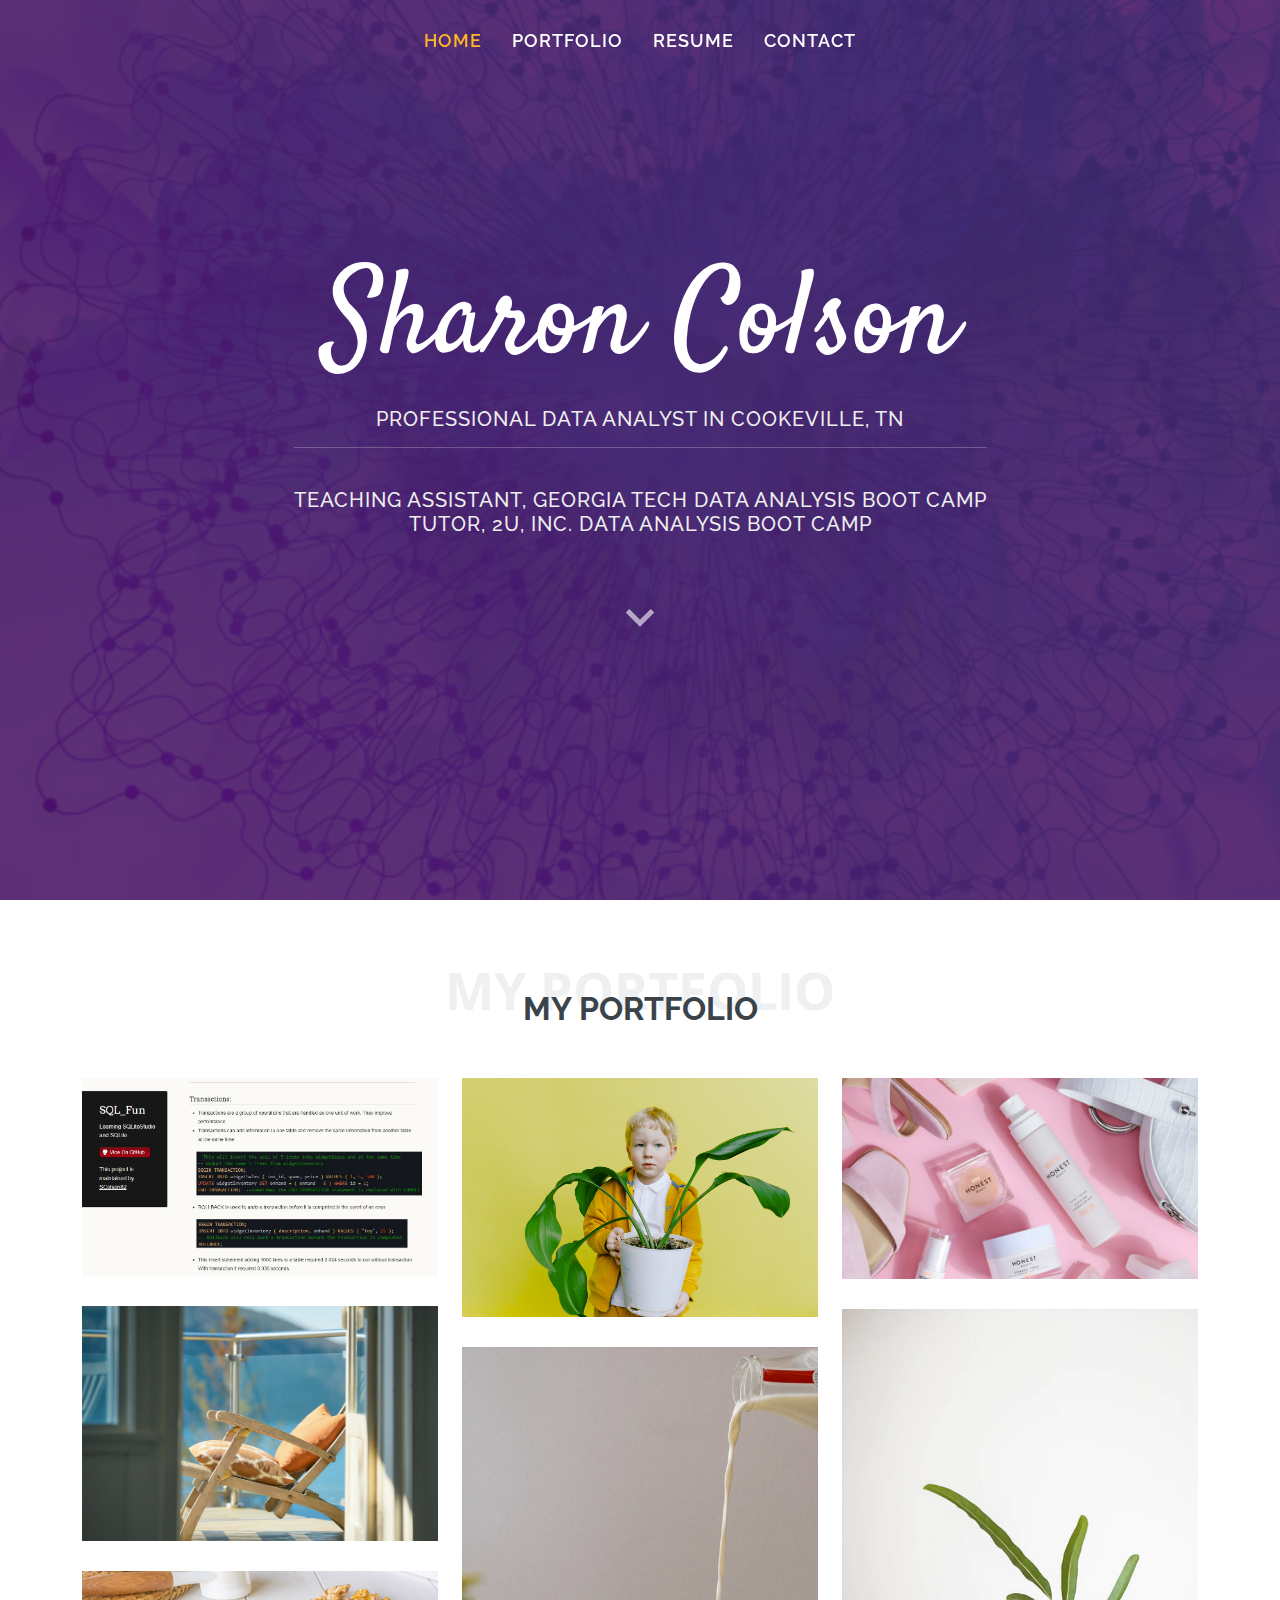
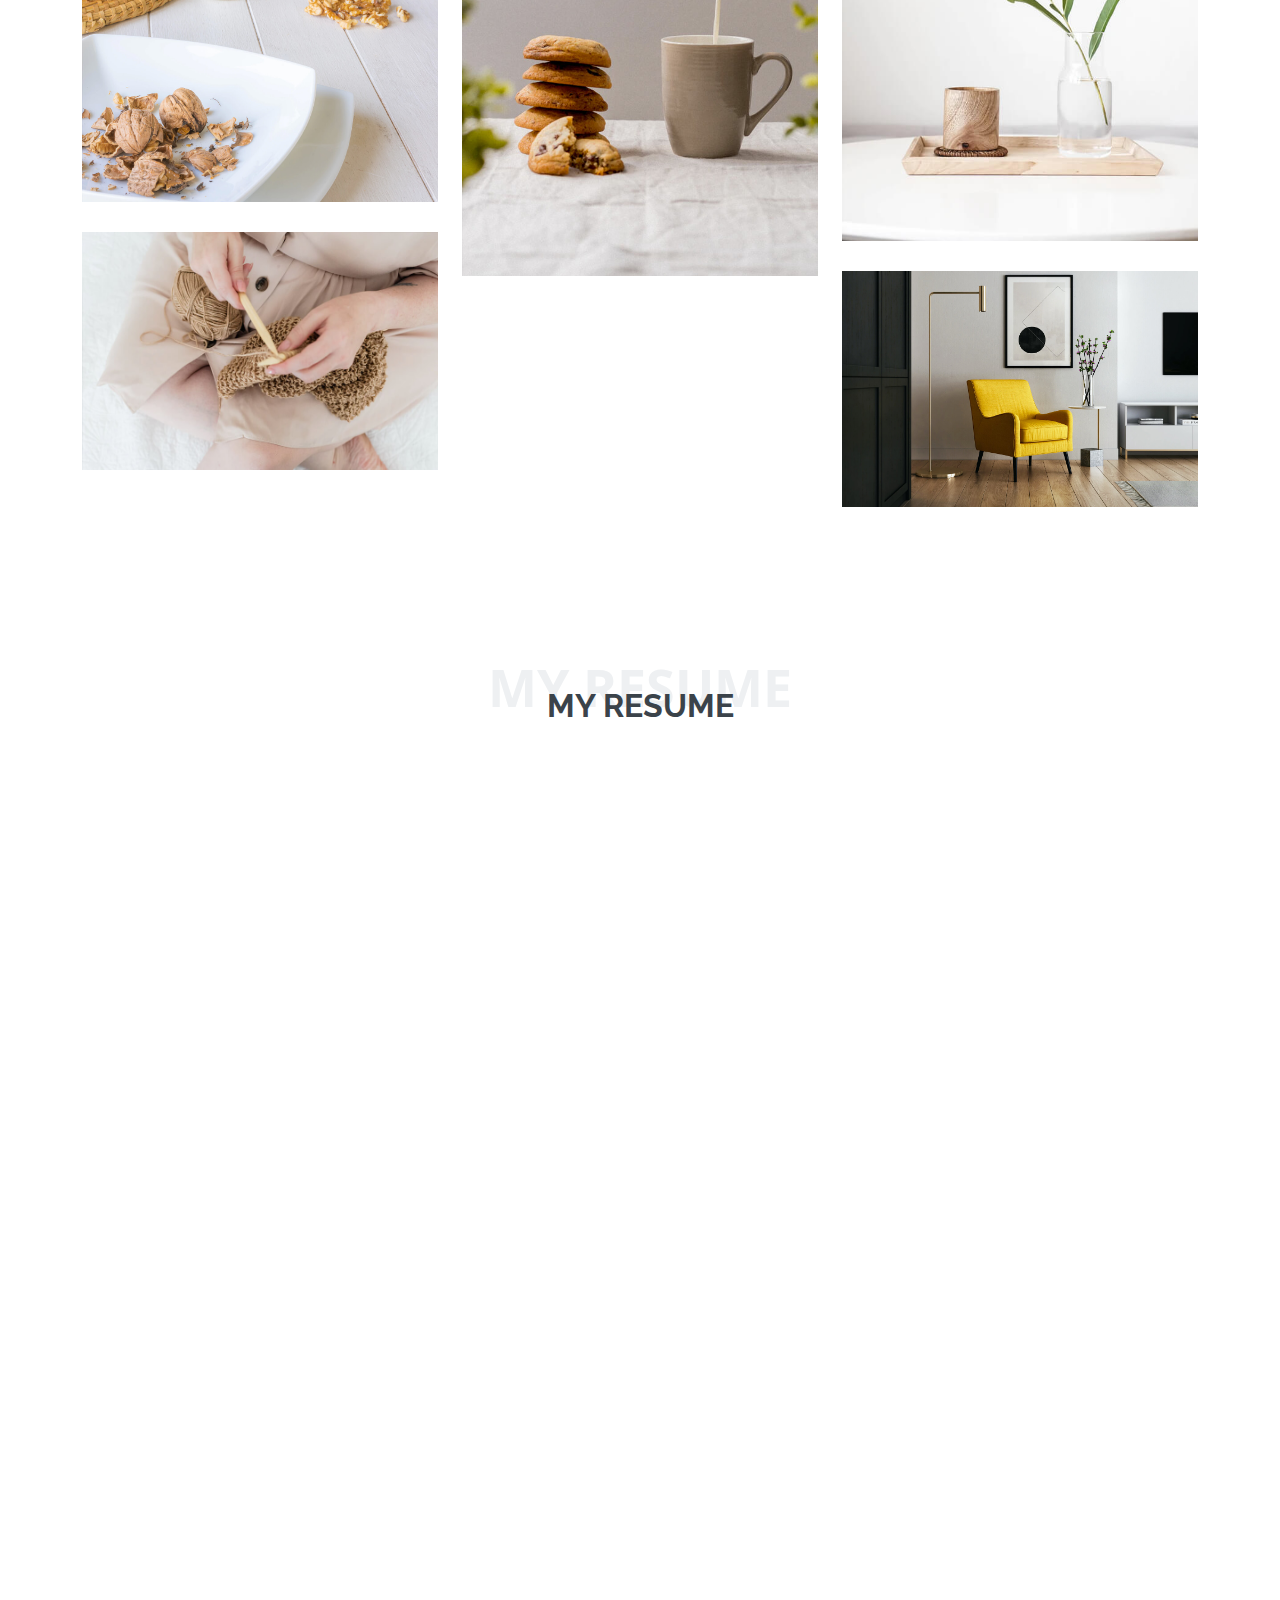
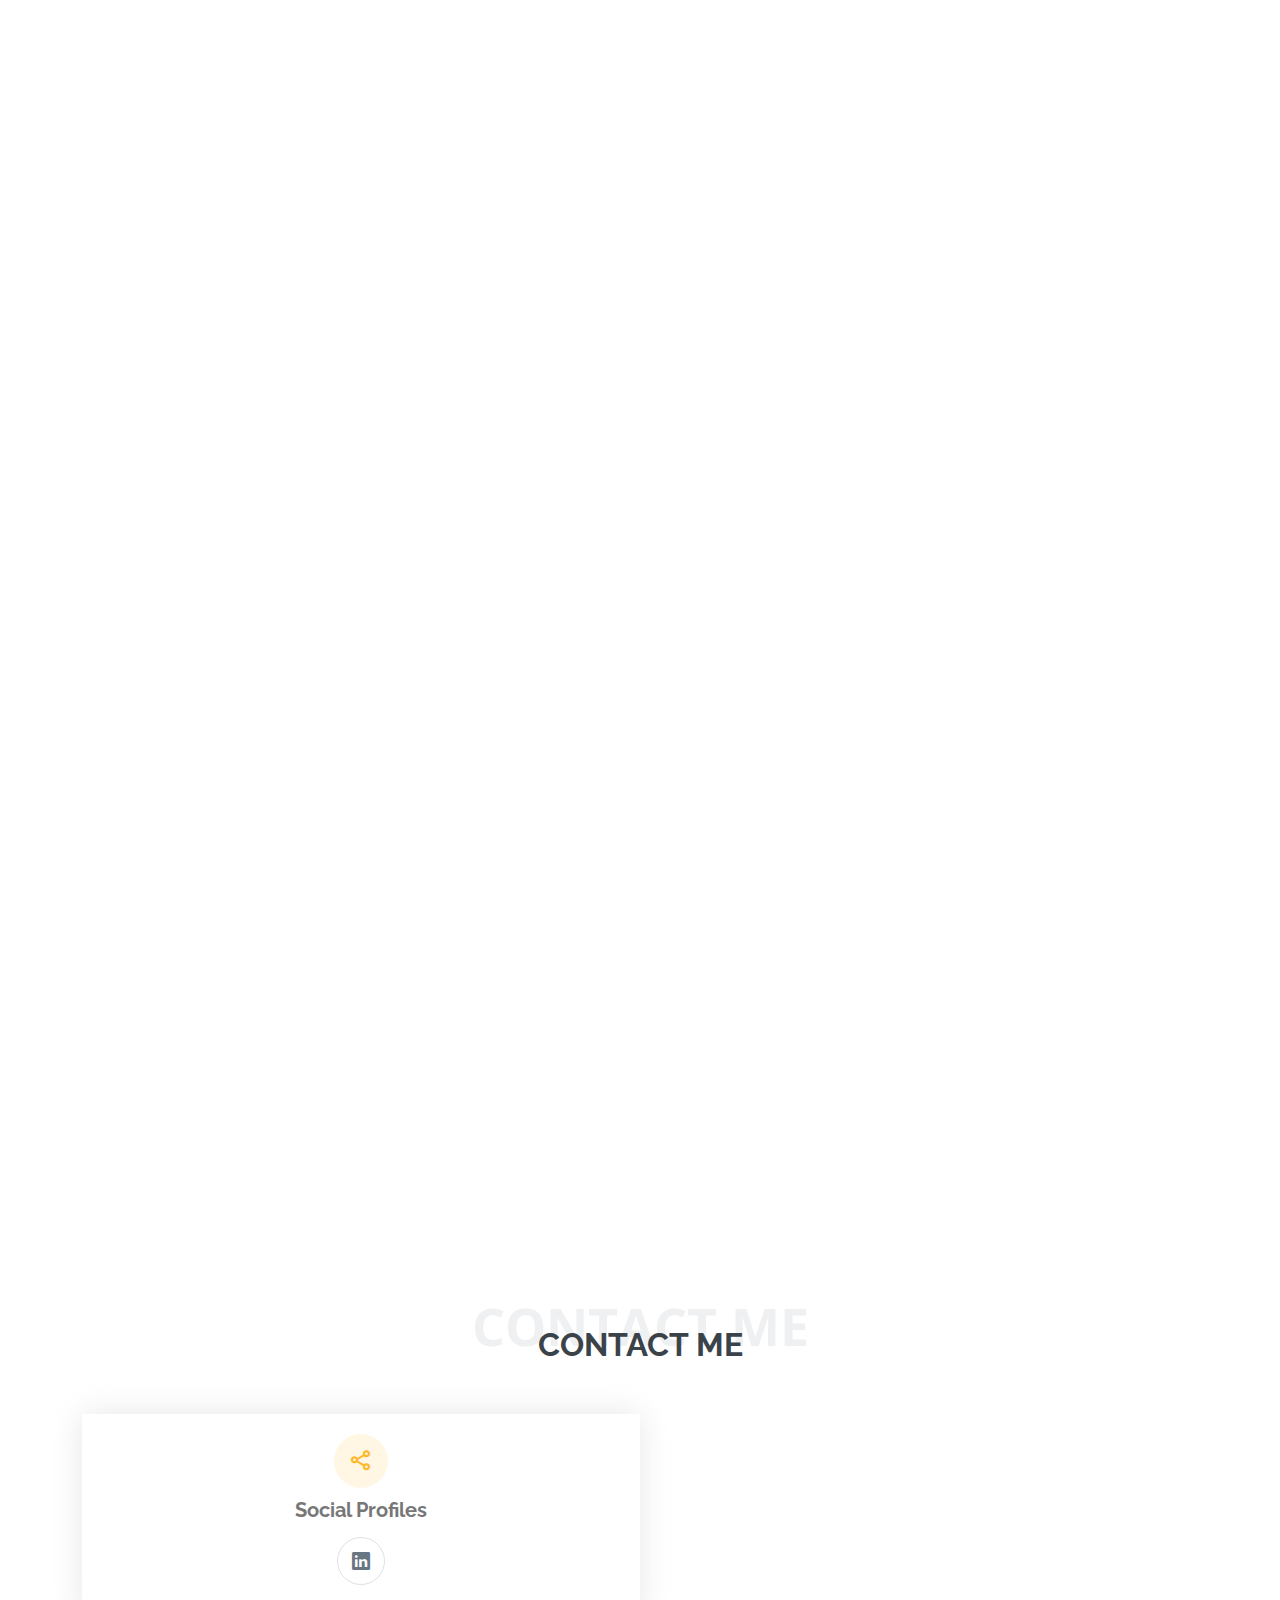
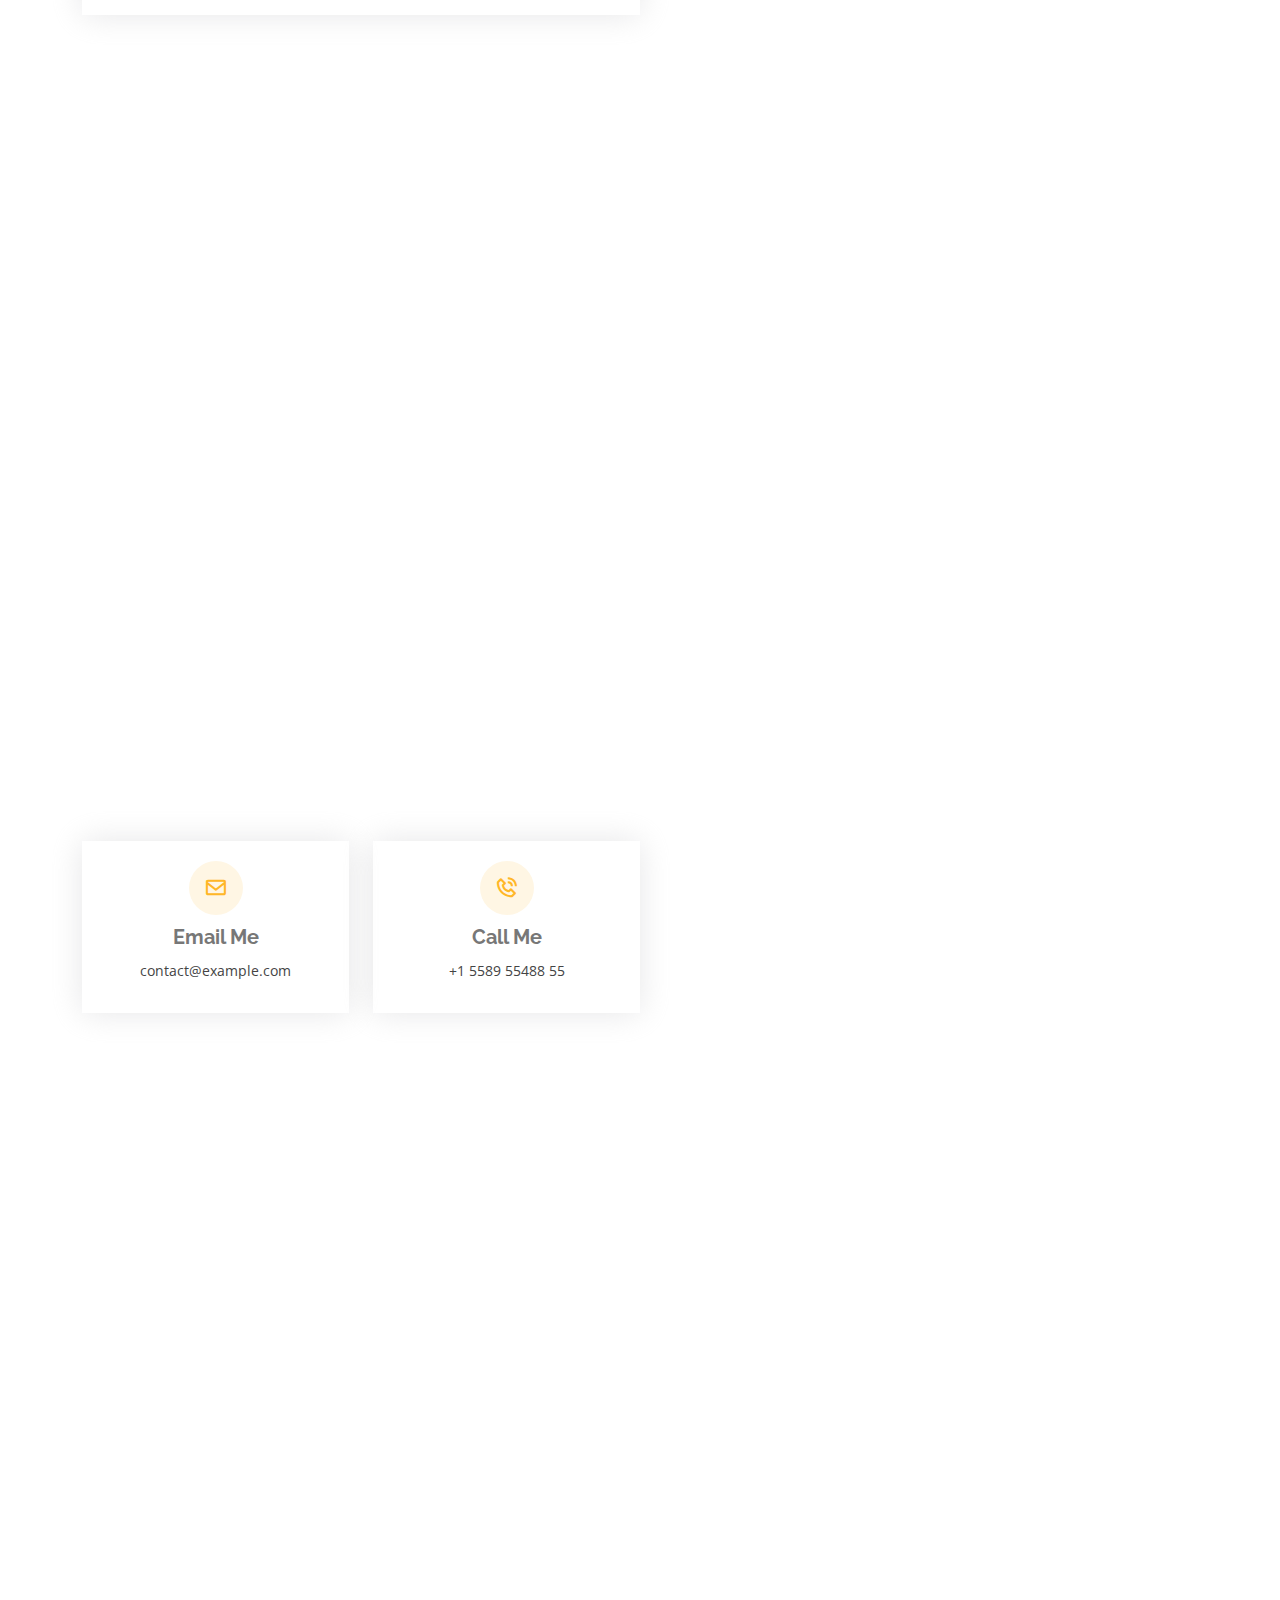
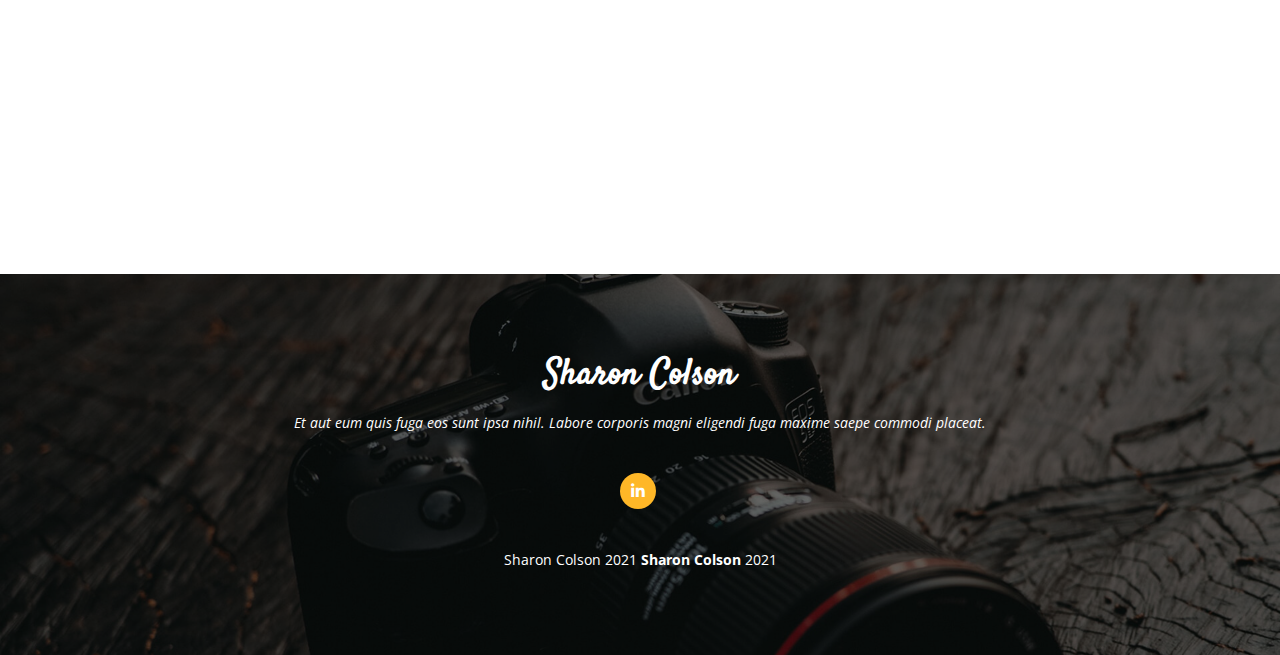
<file: index.html>
<!DOCTYPE html>
<html lang="en">
  <head>
    <meta charset="utf-8" />
    <meta content="width=device-width, initial-scale=1.0" name="viewport" />

    <title>Sharon Colson - Data Analyst</title>
    <meta content="" name="description" />
    <meta content="" name="keywords" />

    <!-- Favicons -->
    <link href="assets/img/favicon.png" rel="icon" />
    <link href="assets/img/apple-touch-icon.png" rel="apple-touch-icon" />

    <!-- Google Fonts -->
    <link
      href="https://fonts.googleapis.com/css?family=Open+Sans:300,300i,400,400i,600,600i,700,700i|Raleway:300,300i,400,400i,500,500i,600,600i,700,700i|Satisfy"
      rel="stylesheet"
    />

    <!-- Vendor CSS Files -->
    <link
      href="assets/vendor/bootstrap/css/bootstrap.min.css"
      rel="stylesheet"
    />
    <link
      href="assets/vendor/bootstrap-icons/bootstrap-icons.css"
      rel="stylesheet"
    />
    <link href="assets/vendor/boxicons/css/boxicons.min.css" rel="stylesheet" />
    <link
      href="assets/vendor/glightbox/css/glightbox.min.css"
      rel="stylesheet"
    />
    <link href="assets/vendor/swiper/swiper-bundle.min.css" rel="stylesheet" />

    <!-- Template Main CSS File -->
    <link href="assets/css/style.css" rel="stylesheet" />

    <!-- =======================================================
  * Template Name: Laura - v4.3.0
  * Template URL: https://bootstrapmade.com/laura-free-creative-bootstrap-theme/
  * Author: BootstrapMade.com
  * License: https://bootstrapmade.com/license/
  ======================================================== -->
  </head>

  <body>
    <!-- ======= Header ======= -->
    <header
      id="header"
      class="fixed-top d-flex justify-content-center align-items-center header-transparent"
    >
      <nav id="navbar" class="navbar">
        <ul>
          <li><a class="nav-link scrollto active" href="#hero">Home</a></li>
          <!-- <li><a class="nav-link scrollto" href="#about">About</a></li> -->
          
          <!-- <li><a class="nav-link scrollto" href="#services">Services</a></li> -->
          <li><a class="nav-link scrollto" href="#portfolio">Portfolio</a></li>
          <li><a class="nav-link scrollto" href="#resume">Resume</a></li>
          <!-- <li class="dropdown"><a href="#"><span>Drop Down</span> <i class="bi bi-chevron-down"></i></a>
          <ul>
            <li><a href="#">Drop Down 1</a></li>
            <li class="dropdown"><a href="#"><span>Deep Drop Down</span> <i class="bi bi-chevron-right"></i></a>
              <ul>
                <li><a href="#">Deep Drop Down 1</a></li>
                <li><a href="#">Deep Drop Down 2</a></li>
                <li><a href="#">Deep Drop Down 3</a></li>
                <li><a href="#">Deep Drop Down 4</a></li>
                <li><a href="#">Deep Drop Down 5</a></li>
              </ul>
            </li>
            <li><a href="#">Drop Down 2</a></li>
            <li><a href="#">Drop Down 3</a></li>
            <li><a href="#">Drop Down 4</a></li>
          </ul>
        </li> -->
          <li><a class="nav-link scrollto" href="#contact">Contact</a></li>
        </ul>
        <i class="bi bi-list mobile-nav-toggle"></i>
      </nav>
      <!-- .navbar -->
    </header>
    <!-- End Header -->

    <!-- ======= Hero Section ======= -->
    <section id="hero">
      <div class="hero-container text-center">
        <h1>Sharon Colson</h1>
        <h2>
          Professional Data Analyst in Cookeville, TN
          <hr />
          <br />
          Teaching assistant, georgia tech data analysis boot camp <br />
          Tutor, 2u, inc. data analysis boot camp
        </h2>
        <a href="#about" class="btn-scroll scrollto" title="Scroll Down"
          ><i class="bx bx-chevron-down"></i
        ></a>
      </div>
    </section>
    <!-- End Hero -->

    <main id="main">
      <!-- ======= About Me Section ======= -->
      <!-- <section id="about" class="about">
      <div class="container">

        <div class="section-title">
          <span>About Me</span>
          <h2>About Me</h2>
          <p>I am passionate about exploring all of life's questions and strive to use data analysis to improve the world that my loved ones will someday live in.</p>
        </div>

        <div class="row">
          <div class="image col-lg-4 d-flex align-items-stretch justify-content-center justify-content-lg-start"></div>
          <div class="col-lg-8 d-flex flex-column align-items-stretch">
            <div class="content ps-lg-4 d-flex flex-column justify-content-center">
              <div class="row">
                <div class="col-lg-6">
                  <ul>
                    <li><i class="bi bi-chevron-right"></i> <strong>Name:</strong> <span>Sharon Colson</span></li>
                    <li><i class="bi bi-chevron-right"></i> <strong>Website:</strong> <span>https://scolson82.github.io</span></li>
                    <li><i class="bi bi-chevron-right"></i> <strong>Phone:</strong> <span>931-510-3707</span></li>
                    <li><i class="bi bi-chevron-right"></i> <strong>City:</strong> <span>Cookeville, TN, USA</span></li>
                  </ul>
                </div>
                <div class="col-lg-6">
                  <ul>
                    <li><i class="bi bi-chevron-right"></i> <strong>Age:</strong> <span>30</span></li>
                    <li><i class="bi bi-chevron-right"></i> <strong>Qualification:</strong> <span>Georgia Tech Data Analysis Boot Camp</span></li>
                    <li><i class="bi bi-chevron-right"></i> <strong>Email:</strong> <span>sharon.colson@gmail.com</span>
                    </li>
                    <li><i class="bi bi-chevron-right"></i> <strong>Remote/Contract:</strong> <span>Available</span></li>
                  </ul>
                </div>
              </div>
              <div class="row mt-n4">
                <div class="col-md-6 mt-5 d-md-flex align-items-md-stretch">
                  <div class="count-box">
                    <i class="bi bi-emoji-smile" style="color: #20b38e;"></i>
                    <span data-purecounter-start="0" data-purecounter-end="232" data-purecounter-duration="1"
                      class="purecounter"></span>
                    <p><strong>Happy Clients</strong> consequuntur voluptas nostrum aliquid ipsam architecto ut.</p>
                  </div>
                </div>

                <div class="col-md-6 mt-5 d-md-flex align-items-md-stretch">
                  <div class="count-box">
                    <i class="bi bi-journal-richtextr" style="color: #8a1ac2;"></i>
                    <span data-purecounter-start="0" data-purecounter-end="521" data-purecounter-duration="1"
                      class="purecounter"></span>
                    <p><strong>Projects</strong> adipisci atque cum quia aspernatur totam laudantium et quia dere tan
                    </p>
                  </div>
                </div>

                <div class="col-md-6 mt-5 d-md-flex align-items-md-stretch">
                  <div class="count-box">
                    <i class="bi bi-clock" style="color: #2cbdee;"></i>
                    <span data-purecounter-start="0" data-purecounter-end="18" data-purecounter-duration="1"
                      class="purecounter"></span>
                    <p><strong>Years of experience</strong> aut commodi quaerat modi aliquam nam ducimus aut voluptate
                      non vel</p>
                  </div>
                </div>

                <div class="col-md-6 mt-5 d-md-flex align-items-md-stretch">
                  <div class="count-box">
                    <i class="bi bi-award" style="color: #ffb459;"></i>
                    <span data-purecounter-start="0" data-purecounter-end="16" data-purecounter-duration="1"
                      class="purecounter"></span>
                    <p><strong>Awards</strong> rerum asperiores dolor alias quo reprehenderit eum et nemo pad der</p>
                  </div>
                </div>
              </div>
            </div> -->
      <!-- End .content-->
      <!-- 
            <div class="skills-content ps-lg-4">
              <div class="progress">
                <span class="skill">HTML <i class="val">100%</i></span>
                <div class="progress-bar-wrap">
                  <div class="progress-bar" role="progressbar" aria-valuenow="100" aria-valuemin="0"
                    aria-valuemax="100"></div>
                </div>
              </div>

              <div class="progress">
                <span class="skill">CSS <i class="val">90%</i></span>
                <div class="progress-bar-wrap">
                  <div class="progress-bar" role="progressbar" aria-valuenow="90" aria-valuemin="0" aria-valuemax="100">
                  </div>
                </div>
              </div>

              <div class="progress">
                <span class="skill">JavaScript <i class="val">75%</i></span>
                <div class="progress-bar-wrap">
                  <div class="progress-bar" role="progressbar" aria-valuenow="75" aria-valuemin="0" aria-valuemax="100">
                  </div>
                </div>
              </div>
            </div>

          </div>
        </div>

      </div>
    </section> -->
      <!-- End About Me Section -->

      <!-- ======= My Services Section ======= -->
      <!-- <section id="services" class="services">
      <div class="container">

        <div class="section-title">
          <span>My Services</span>
          <h2>My Services</h2>
          <p>Sit sint consectetur velit quisquam cupiditate impedit suscipit alias</p>
        </div>

        <div class="row">
          <div class="col-md-6 col-lg-3 d-flex align-items-stretch mb-5 mb-lg-0">
            <div class="icon-box">
              <div class="icon"><i class="bx bxl-dribbble"></i></div>
              <h4 class="title"><a href="">Lorem Ipsum</a></h4>
              <p class="description">Voluptatum deleniti atque corrupti quos dolores et quas molestias excepturi sint
                occaecati cupiditate non provident</p>
            </div>
          </div>

          <div class="col-md-6 col-lg-3 d-flex align-items-stretch mb-5 mb-lg-0">
            <div class="icon-box">
              <div class="icon"><i class="bx bx-file"></i></div>
              <h4 class="title"><a href="">Sed ut perspiciatis</a></h4>
              <p class="description">Duis aute irure dolor in reprehenderit in voluptate velit esse cillum dolore eu
                fugiat nulla pariatur</p>
            </div>
          </div>

          <div class="col-md-6 col-lg-3 d-flex align-items-stretch mb-5 mb-lg-0">
            <div class="icon-box">
              <div class="icon"><i class="bx bx-tachometer"></i></div>
              <h4 class="title"><a href="">Magni Dolores</a></h4>
              <p class="description">Excepteur sint occaecat cupidatat non proident, sunt in culpa qui officia deserunt
                mollit anim id est laborum</p>
            </div>
          </div>

          <div class="col-md-6 col-lg-3 d-flex align-items-stretch mb-5 mb-lg-0">
            <div class="icon-box">
              <div class="icon"><i class="bx bx-world"></i></div>
              <h4 class="title"><a href="">Nemo Enim</a></h4>
              <p class="description">At vero eos et accusamus et iusto odio dignissimos ducimus qui blanditiis
                praesentium voluptatum deleniti atque</p>
            </div>
          </div>

        </div>

      </div>
    </section> -->
      <!-- End My Services Section -->

      <!-- ======= Testimonials Section ======= -->
      <!-- <section id="testimonials" class="testimonials">
      <div class="container position-relative">

        <div class="testimonials-slider swiper-container" data-aos="fade-up" data-aos-delay="100">
          <div class="swiper-wrapper">

            <div class="swiper-slide">
              <div class="testimonial-item">
                <img src="assets/img/testimonials/testimonials-1.jpg" class="testimonial-img" alt="">
                <h3>Saul Goodman</h3>
                <h4>Ceo &amp; Founder</h4>
                <p>
                  <i class="bx bxs-quote-alt-left quote-icon-left"></i>
                  Proin iaculis purus consequat sem cure digni ssim donec porttitora entum suscipit rhoncus. Accusantium
                  quam, ultricies eget id, aliquam eget nibh et. Maecen aliquam, risus at semper.
                  <i class="bx bxs-quote-alt-right quote-icon-right"></i>
                </p>
              </div>
            </div> -->
      <!-- End testimonial item -->
      <!-- 
            <div class="swiper-slide">
              <div class="testimonial-item">
                <img src="assets/img/testimonials/testimonials-2.jpg" class="testimonial-img" alt="">
                <h3>Sara Wilsson</h3>
                <h4>Designer</h4>
                <p>
                  <i class="bx bxs-quote-alt-left quote-icon-left"></i>
                  Export tempor illum tamen malis malis eram quae irure esse labore quem cillum quid cillum eram malis
                  quorum velit fore eram velit sunt aliqua noster fugiat irure amet legam anim culpa.
                  <i class="bx bxs-quote-alt-right quote-icon-right"></i>
                </p>
              </div>
            </div> -->
      <!-- End testimonial item -->
      <!-- 
            <div class="swiper-slide">
              <div class="testimonial-item">
                <img src="assets/img/testimonials/testimonials-3.jpg" class="testimonial-img" alt="">
                <h3>Jena Karlis</h3>
                <h4>Store Owner</h4>
                <p>
                  <i class="bx bxs-quote-alt-left quote-icon-left"></i>
                  Enim nisi quem export duis labore cillum quae magna enim sint quorum nulla quem veniam duis minim
                  tempor labore quem eram duis noster aute amet eram fore quis sint minim.
                  <i class="bx bxs-quote-alt-right quote-icon-right"></i>
                </p>
              </div>
            </div> -->
      <!-- End testimonial item -->
      <!-- 
            <div class="swiper-slide">
              <div class="testimonial-item">
                <img src="assets/img/testimonials/testimonials-4.jpg" class="testimonial-img" alt="">
                <h3>Matt Brandon</h3>
                <h4>Freelancer</h4>
                <p>
                  <i class="bx bxs-quote-alt-left quote-icon-left"></i>
                  Fugiat enim eram quae cillum dolore dolor amet nulla culpa multos export minim fugiat minim velit
                  minim dolor enim duis veniam ipsum anim magna sunt elit fore quem dolore labore illum veniam.
                  <i class="bx bxs-quote-alt-right quote-icon-right"></i>
                </p>
              </div>
            </div> -->
      <!-- End testimonial item -->
      <!-- 
            <div class="swiper-slide">
              <div class="testimonial-item">
                <img src="assets/img/testimonials/testimonials-5.jpg" class="testimonial-img" alt="">
                <h3>John Larson</h3>
                <h4>Entrepreneur</h4>
                <p>
                  <i class="bx bxs-quote-alt-left quote-icon-left"></i>
                  Quis quorum aliqua sint quem legam fore sunt eram irure aliqua veniam tempor noster veniam enim culpa
                  labore duis sunt culpa nulla illum cillum fugiat legam esse veniam culpa fore nisi cillum quid.
                  <i class="bx bxs-quote-alt-right quote-icon-right"></i>
                </p>
              </div>
            </div> -->
      <!-- End testimonial item -->
      <!-- 
          </div>
          <div class="swiper-pagination"></div>
        </div>

      </div>
    </section> -->
      <!-- End Testimonials Section -->

      <!-- ======= My Portfolio Section ======= -->
      <section id="portfolio" class="portfolio">
        <div class="container">
          <div class="section-title">
            <span>My Portfolio</span>
            <h2>My Portfolio</h2>
            <!-- <p>Sit sint consectetur velit quisquam cupiditate impedit suscipit alias</p> -->
          </div>

          <!-- <ul id="portfolio-flters" class="d-flex justify-content-center">
          <li data-filter="*" class="filter-active">All</li>
          <li data-filter=".filter-app">App</li>
          <li data-filter=".filter-card">Card</li>
          <li data-filter=".filter-web">Web</li>
        </ul> -->

          <div class="row portfolio-container">
            <div class="col-lg-4 col-md-6 portfolio-item filter-app">
              <div class="portfolio-img">
                <img
                  src="assets/img/portfolio/SQL_Fun.jpg"
                  class="img-fluid"
                  alt=""
                />
              </div>
              <div class="portfolio-info">
                <h4>SQL_Fun</h4>
                <!-- <p>App</p> -->
                <a
                  href="https://github.com/SColson82/SQL_Fun#readme"
                  data-gallery="portfolioGallery"
                  class="portfolio-lightbox preview-link"
                  title="SQL_Fun"
                  ><i class="bx bx-plus"></i
                ></a>
                <a
                  href="https://scolson82.github.io/SQL_Fun/"
                  class="details-link"
                  title="More Details"
                  ><i class="bx bx-link"></i
                ></a>
              </div>
            </div>

            <div class="col-lg-4 col-md-6 portfolio-item filter-web">
              <div class="portfolio-img">
                <img
                  src="assets/img/portfolio/portfolio-2.jpg"
                  class="img-fluid"
                  alt=""
                />
              </div>
              <div class="portfolio-info">
                <h4>Web 3</h4>
                <p>Web</p>
                <a
                  href="assets/img/portfolio/portfolio-2.jpg"
                  data-gallery="portfolioGallery"
                  class="portfolio-lightbox preview-link"
                  title="Web 3"
                  ><i class="bx bx-plus"></i
                ></a>
                <a
                  href="portfolio-details.html"
                  class="details-link"
                  title="More Details"
                  ><i class="bx bx-link"></i
                ></a>
              </div>
            </div>

            <div class="col-lg-4 col-md-6 portfolio-item filter-app">
              <div class="portfolio-img">
                <img
                  src="assets/img/portfolio/portfolio-3.jpg"
                  class="img-fluid"
                  alt=""
                />
              </div>
              <div class="portfolio-info">
                <h4>App 2</h4>
                <p>App</p>
                <a
                  href="assets/img/portfolio/portfolio-3.jpg"
                  data-gallery="portfolioGallery"
                  class="portfolio-lightbox preview-link"
                  title="App 2"
                  ><i class="bx bx-plus"></i
                ></a>
                <a
                  href="portfolio-details.html"
                  class="details-link"
                  title="More Details"
                  ><i class="bx bx-link"></i
                ></a>
              </div>
            </div>

            <div class="col-lg-4 col-md-6 portfolio-item filter-card">
              <div class="portfolio-img">
                <img
                  src="assets/img/portfolio/portfolio-4.jpg"
                  class="img-fluid"
                  alt=""
                />
              </div>
              <div class="portfolio-info">
                <h4>Card 2</h4>
                <p>Card</p>
                <a
                  href="assets/img/portfolio/portfolio-4.jpg"
                  data-gallery="portfolioGallery"
                  class="portfolio-lightbox preview-link"
                  title="Card 2"
                  ><i class="bx bx-plus"></i
                ></a>
                <a
                  href="portfolio-details.html"
                  class="details-link"
                  title="More Details"
                  ><i class="bx bx-link"></i
                ></a>
              </div>
            </div>

            <div class="col-lg-4 col-md-6 portfolio-item filter-web">
              <div class="portfolio-img">
                <img
                  src="assets/img/portfolio/portfolio-5.jpg"
                  class="img-fluid"
                  alt=""
                />
              </div>
              <div class="portfolio-info">
                <h4>Web 2</h4>
                <p>Web</p>
                <a
                  href="assets/img/portfolio/portfolio-5.jpg"
                  data-gallery="portfolioGallery"
                  class="portfolio-lightbox preview-link"
                  title="Web 2"
                  ><i class="bx bx-plus"></i
                ></a>
                <a
                  href="portfolio-details.html"
                  class="details-link"
                  title="More Details"
                  ><i class="bx bx-link"></i
                ></a>
              </div>
            </div>

            <div class="col-lg-4 col-md-6 portfolio-item filter-app">
              <div class="portfolio-img">
                <img
                  src="assets/img/portfolio/portfolio-6.jpg"
                  class="img-fluid"
                  alt=""
                />
              </div>
              <div class="portfolio-info">
                <h4>App 3</h4>
                <p>App</p>
                <a
                  href="assets/img/portfolio/portfolio-6.jpg"
                  data-gallery="portfolioGallery"
                  class="portfolio-lightbox preview-link"
                  title="App 3"
                  ><i class="bx bx-plus"></i
                ></a>
                <a
                  href="portfolio-details.html"
                  class="details-link"
                  title="More Details"
                  ><i class="bx bx-link"></i
                ></a>
              </div>
            </div>

            <div class="col-lg-4 col-md-6 portfolio-item filter-card">
              <div class="portfolio-img">
                <img
                  src="assets/img/portfolio/portfolio-7.jpg"
                  class="img-fluid"
                  alt=""
                />
              </div>
              <div class="portfolio-info">
                <h4>Card 1</h4>
                <p>Card</p>
                <a
                  href="assets/img/portfolio/portfolio-7.jpg"
                  data-gallery="portfolioGallery"
                  class="portfolio-lightbox preview-link"
                  title="Card 1"
                  ><i class="bx bx-plus"></i
                ></a>
                <a
                  href="portfolio-details.html"
                  class="details-link"
                  title="More Details"
                  ><i class="bx bx-link"></i
                ></a>
              </div>
            </div>

            <div class="col-lg-4 col-md-6 portfolio-item filter-card">
              <div class="portfolio-img">
                <img
                  src="assets/img/portfolio/portfolio-8.jpg"
                  class="img-fluid"
                  alt=""
                />
              </div>
              <div class="portfolio-info">
                <h4>Card 3</h4>
                <p>Card</p>
                <a
                  href="assets/img/portfolio/portfolio-8.jpg"
                  data-gallery="portfolioGallery"
                  class="portfolio-lightbox preview-link"
                  title="Card 3"
                  ><i class="bx bx-plus"></i
                ></a>
                <a
                  href="portfolio-details.html"
                  class="details-link"
                  title="More Details"
                  ><i class="bx bx-link"></i
                ></a>
              </div>
            </div>

            <div class="col-lg-4 col-md-6 portfolio-item filter-web">
              <div class="portfolio-img">
                <img
                  src="assets/img/portfolio/portfolio-9.jpg"
                  class="img-fluid"
                  alt=""
                />
              </div>
              <div class="portfolio-info">
                <h4>Web 3</h4>
                <p>Web</p>
                <a
                  href="assets/img/portfolio/portfolio-9.jpg"
                  data-gallery="portfolioGallery"
                  class="portfolio-lightbox preview-link"
                  title="Web 3"
                  ><i class="bx bx-plus"></i
                ></a>
                <a
                  href="portfolio-details.html"
                  class="details-link"
                  title="More Details"
                  ><i class="bx bx-link"></i
                ></a>
              </div>
            </div>
          </div>
        </div>
      </section>
      <!-- End My Portfolio Section -->

       <!-- ======= My Resume Section ======= -->
       <section id="resume" class="resume">
        <div class="container">
          <div class="section-title">
            <span>My Resume</span>
            <h2>My Resume</h2>

            <!-- <p>Sit sint consectetur velit quisquam cupiditate impedit suscipit alias</p> -->
          </div>
          <div class="row">
  
      
              <iframe
                src="https://docs.google.com/document/d/e/2PACX-1vQSktxHRydL6WiuUg_0qH0CdVCfX90mDjWvW-ILIke3wU2l7QEZkIO3c0vLo2MdYA/pub?embedded=true"
              ></iframe>
       
          </div>
          <!-- 
        <div class="row">
          <div class="col-lg-6">
            <h3 class="resume-title">Sumary</h3>
            <div class="resume-item pb-0">
              <h4>Alice Barkley</h4>
              <p><em>Innovative and deadline-driven Graphic Designer with 3+ years of experience designing and
                  developing user-centered digital/print marketing material from initial concept to final, polished
                  deliverable.</em></p>
              <p>
              <ul>
                <li>Portland par 127,Orlando, FL</li>
                <li>(123) 456-7891</li>
                <li>alice.barkley@example.com</li>
              </ul>
              </p>
            </div>

            <h3 class="resume-title">Education</h3>
            <div class="resume-item">
              <h4>Master of Fine Arts &amp; Graphic Design</h4>
              <h5>2015 - 2016</h5>
              <p><em>Rochester Institute of Technology, Rochester, NY</em></p>
              <p>Qui deserunt veniam. Et sed aliquam labore tempore sed quisquam iusto autem sit. Ea vero voluptatum qui
                ut dignissimos deleniti nerada porti sand markend</p>
            </div>
            <div class="resume-item">
              <h4>Bachelor of Fine Arts &amp; Graphic Design</h4>
              <h5>2010 - 2014</h5>
              <p><em>Rochester Institute of Technology, Rochester, NY</em></p>
              <p>Quia nobis sequi est occaecati aut. Repudiandae et iusto quae reiciendis et quis Eius vel ratione eius
                unde vitae rerum voluptates asperiores voluptatem Earum molestiae consequatur neque etlon sader mart
                dila</p>
            </div>
          </div>
          <div class="col-lg-6">
            <h3 class="resume-title">Professional Experience</h3>
            <div class="resume-item">
              <h4>Senior graphic design specialist</h4>
              <h5>2019 - Present</h5>
              <p><em>Experion, Cookeville, TN, NY </em></p>
              <p>
              <ul>
                <li>Lead in the design, development, and implementation of the graphic, layout, and production
                  communication materials</li>
                <li>Delegate tasks to the 7 members of the design team and provide counsel on all aspects of the
                  project. </li>
                <li>Supervise the assessment of all graphic materials in order to ensure quality and accuracy of the
                  design</li>
                <li>Oversee the efficient use of production project budgets ranging from $2,000 - $25,000</li>
              </ul>
              </p>
            </div>
            <div class="resume-item">
              <h4>Graphic design specialist</h4>
              <h5>2017 - 2018</h5>
              <p><em>Stepping Stone Advertising, Cookeville, TN, NY</em></p>
              <p>
              <ul>
                <li>Developed numerous marketing programs (logos, brochures,infographics, presentations, and
                  advertisements).</li>
                <li>Managed up to 5 projects or tasks at a given time while under pressure</li>
                <li>Recommended and consulted with clients on the most appropriate graphic design</li>
                <li>Created 4+ design presentations and proposals a month for clients and account managers</li>
              </ul>
              </p>
            </div>
          </div>
        </div> -->
        </div>
      </section>
      <!-- End My Resume Section -->

      <!-- ======= Pricing Section ======= -->
      <!-- <section id="pricing" class="pricing">
        <div class="container">
          <div class="section-title">
            <span>Pricing</span>
            <h2>Pricing</h2>
            <p>
              Sit sint consectetur velit quisquam cupiditate impedit suscipit
              alias
            </p>
          </div>

          <div class="row">
            <div class="col-lg-3 col-md-6">
              <div class="box">
                <h3>Free</h3>
                <h4><sup>$</sup>0<span> / month</span></h4>
                <ul>
                  <li>Aida dere</li>
                  <li>Nec feugiat nisl</li>
                  <li>Nulla at volutpat dola</li>
                  <li class="na">Pharetra massa</li>
                  <li class="na">Massa ultricies mi</li>
                </ul>
                <div class="btn-wrap">
                  <a href="#" class="btn-buy">Buy Now</a>
                </div>
              </div>
            </div>

            <div class="col-lg-3 col-md-6 mt-4 mt-md-0">
              <div class="box featured">
                <h3>Business</h3>
                <h4><sup>$</sup>19<span> / month</span></h4>
                <ul>
                  <li>Aida dere</li>
                  <li>Nec feugiat nisl</li>
                  <li>Nulla at volutpat dola</li>
                  <li>Pharetra massa</li>
                  <li class="na">Massa ultricies mi</li>
                </ul>
                <div class="btn-wrap">
                  <a href="#" class="btn-buy">Buy Now</a>
                </div>
              </div>
            </div>

            <div class="col-lg-3 col-md-6 mt-4 mt-lg-0">
              <div class="box">
                <h3>Developer</h3>
                <h4><sup>$</sup>29<span> / month</span></h4>
                <ul>
                  <li>Aida dere</li>
                  <li>Nec feugiat nisl</li>
                  <li>Nulla at volutpat dola</li>
                  <li>Pharetra massa</li>
                  <li>Massa ultricies mi</li>
                </ul>
                <div class="btn-wrap">
                  <a href="#" class="btn-buy">Buy Now</a>
                </div>
              </div>
            </div>

            <div class="col-lg-3 col-md-6 mt-4 mt-lg-0">
              <div class="box">
                <span class="advanced">Advanced</span>
                <h3>Ultimate</h3>
                <h4><sup>$</sup>49<span> / month</span></h4>
                <ul>
                  <li>Aida dere</li>
                  <li>Nec feugiat nisl</li>
                  <li>Nulla at volutpat dola</li>
                  <li>Pharetra massa</li>
                  <li>Massa ultricies mi</li>
                </ul>
                <div class="btn-wrap">
                  <a href="#" class="btn-buy">Buy Now</a>
                </div>
              </div>
            </div>
          </div>
        </div>
      </section> -->
      <!-- End Pricing Section -->

      <!-- ======= Contact Me Section ======= -->
      <section id="contact" class="contact">
        <div class="container">
          <div class="section-title">
            <span>Contact Me</span>
            <h2>Contact Me</h2>
            <!-- <p>
              Sit sint consectetur velit quisquam cupiditate impedit suscipit
              alias
            </p> -->
          </div>

          <!-- <div class="row"> -->
            <div class="col-lg-6">
              <div class="row">
                <div class="col-md-12">
                  <div class="info-box">
                    <i class="bx bx-share-alt"></i>
                    <h3>Social Profiles</h3>
                    <div class="social-links">
                      <!-- <a href="#" class="twitter"
                        ><i class="bi bi-twitter"></i
                      ></a>
                      <a href="#" class="facebook"
                        ><i class="bi bi-facebook"></i
                      ></a>
                      <a href="#" class="instagram"
                        ><i class="bi bi-instagram"></i
                      ></a>
                      <a href="#" class="google-plus"
                        ><i class="bi bi-skype"></i
                      ></a> -->
                      <a href="#" class="linkedin"
                        ><i class="bi bi-linkedin"></i
                      ></a>
                    </div>
                  </div>
                </div>
                <div class="col-md-6">
                  <div class="info-box mt-4">
                    <i class="bx bx-envelope"></i>
                    <h3>Email Me</h3>
                    <p>contact@example.com</p>
                  </div>
                </div>
                <div class="col-md-6">
                  <div class="info-box mt-4">
                    <i class="bx bx-phone-call"></i>
                    <h3>Call Me</h3>
                    <p>+1 5589 55488 55</p>
                  </div>
                </div>
              </div>
            </div>

            <!-- <div class="col-lg-6">
              <form
                action="forms/contact.php"
                method="post"
                role="form"
                class="php-email-form"
              >
                <div class="row">
                  <div class="col-md-6 form-group">
                    <input
                      type="text"
                      name="name"
                      class="form-control"
                      id="name"
                      placeholder="Your Name"
                      required
                    />
                  </div>
                  <div class="col-md-6 form-group mt-3 mt-md-0">
                    <input
                      type="email"
                      class="form-control"
                      name="email"
                      id="email"
                      placeholder="Your Email"
                      required
                    />
                  </div>
                </div>
                <div class="form-group mt-3">
                  <input
                    type="text"
                    class="form-control"
                    name="subject"
                    id="subject"
                    placeholder="Subject"
                    required
                  />
                </div>
                <div class="form-group mt-3">
                  <textarea
                    class="form-control"
                    name="message"
                    rows="6"
                    placeholder="Message"
                    required
                  ></textarea>
                </div>
                <div class="my-3">
                  <div class="loading">Loading</div>
                  <div class="error-message"></div>
                  <div class="sent-message">
                    Your message has been sent. Thank you!
                  </div>
                </div>
                <div class="text-center">
                  <button type="submit">Send Message</button>
                </div>
              </form>
            </div> -->
          <!-- </div> -->
        </div>
      </section>
      <!-- End Contact Me Section -->
    </main>
    <!-- End #main -->

    <!-- ======= Footer ======= -->
    <footer id="footer">
      
      <div class="container">
        <h3>Sharon Colson</h3>
        <p>
          Et aut eum quis fuga eos sunt ipsa nihil. Labore corporis magni
          eligendi fuga maxime saepe commodi placeat.
        </p>
        <div class="social-links">
          <!-- <a href="#" class="twitter"><i class="bx bxl-twitter"></i></a> -->
          <!-- <a href="#" class="facebook"><i class="bx bxl-facebook"></i></a> -->
          <!-- <a href="#" class="instagram"><i class="bx bxl-instagram"></i></a> -->
          <!-- <a href="#" class="google-plus"><i class="bx bxl-skype"></i></a> -->
          <a href="#" class="linkedin"><i class="bx bxl-linkedin"></i></a>
        </div>
        <div class="copyright">
          Sharon Colson 2021 <strong>Sharon Colson</strong> 2021
        </div>
      </div>
    </footer>
    <!-- End Footer -->

    <a
      href="#"
      class="back-to-top d-flex align-items-center justify-content-center"
      ><i class="bi bi-arrow-up-short"></i
    ></a>

    <!-- Vendor JS Files -->
    <script src="assets/vendor/bootstrap/js/bootstrap.bundle.min.js"></script>
    <script src="assets/vendor/glightbox/js/glightbox.min.js"></script>
    <script src="assets/vendor/isotope-layout/isotope.pkgd.min.js"></script>
    <script src="assets/vendor/php-email-form/validate.js"></script>
    <script src="assets/vendor/purecounter/purecounter.js"></script>
    <script src="assets/vendor/swiper/swiper-bundle.min.js"></script>
    <script src="assets/vendor/waypoints/noframework.waypoints.js"></script>

    <!-- Template Main JS File -->
    <script src="assets/js/main.js"></script>
  </body>
</html>
</file>
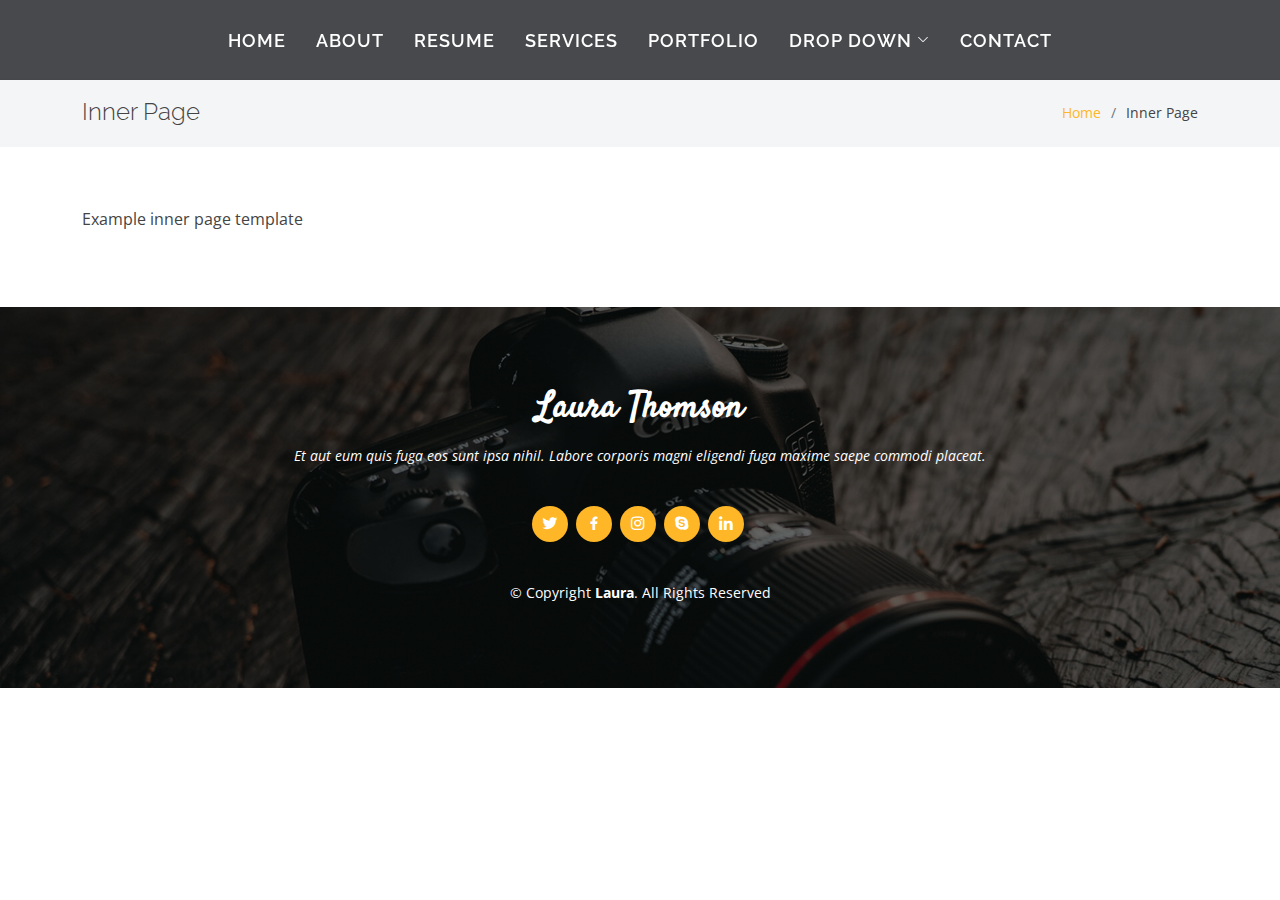
<file: inner-page.html>
<!DOCTYPE html>
<html lang="en">

<head>
  <meta charset="utf-8">
  <meta content="width=device-width, initial-scale=1.0" name="viewport">

  <title>Inner Page - Laura Bootstrap Template</title>
  <meta content="" name="description">
  <meta content="" name="keywords">

  <!-- Favicons -->
  <link href="assets/img/favicon.png" rel="icon">
  <link href="assets/img/apple-touch-icon.png" rel="apple-touch-icon">

  <!-- Google Fonts -->
  <link href="https://fonts.googleapis.com/css?family=Open+Sans:300,300i,400,400i,600,600i,700,700i|Raleway:300,300i,400,400i,500,500i,600,600i,700,700i|Satisfy" rel="stylesheet">

  <!-- Vendor CSS Files -->
  <link href="assets/vendor/bootstrap/css/bootstrap.min.css" rel="stylesheet">
  <link href="assets/vendor/bootstrap-icons/bootstrap-icons.css" rel="stylesheet">
  <link href="assets/vendor/boxicons/css/boxicons.min.css" rel="stylesheet">
  <link href="assets/vendor/glightbox/css/glightbox.min.css" rel="stylesheet">
  <link href="assets/vendor/swiper/swiper-bundle.min.css" rel="stylesheet">

  <!-- Template Main CSS File -->
  <link href="assets/css/style.css" rel="stylesheet">

  <!-- =======================================================
  * Template Name: Laura - v4.3.0
  * Template URL: https://bootstrapmade.com/laura-free-creative-bootstrap-theme/
  * Author: BootstrapMade.com
  * License: https://bootstrapmade.com/license/
  ======================================================== -->
</head>

<body>

  <!-- ======= Header ======= -->
  <header id="header" class="fixed-top d-flex justify-content-center align-items-center ">

    <nav id="navbar" class="navbar">
      <ul>
        <li><a class="nav-link scrollto " href="#hero">Home</a></li>
        <li><a class="nav-link scrollto" href="#about">About</a></li>
        <li><a class="nav-link scrollto" href="#resume">Resume</a></li>
        <li><a class="nav-link scrollto" href="#services">Services</a></li>
        <li><a class="nav-link scrollto " href="#portfolio">Portfolio</a></li>
        <li class="dropdown"><a href="#"><span>Drop Down</span> <i class="bi bi-chevron-down"></i></a>
          <ul>
            <li><a href="#">Drop Down 1</a></li>
            <li class="dropdown"><a href="#"><span>Deep Drop Down</span> <i class="bi bi-chevron-right"></i></a>
              <ul>
                <li><a href="#">Deep Drop Down 1</a></li>
                <li><a href="#">Deep Drop Down 2</a></li>
                <li><a href="#">Deep Drop Down 3</a></li>
                <li><a href="#">Deep Drop Down 4</a></li>
                <li><a href="#">Deep Drop Down 5</a></li>
              </ul>
            </li>
            <li><a href="#">Drop Down 2</a></li>
            <li><a href="#">Drop Down 3</a></li>
            <li><a href="#">Drop Down 4</a></li>
          </ul>
        </li>
        <li><a class="nav-link scrollto" href="#contact">Contact</a></li>
      </ul>
      <i class="bi bi-list mobile-nav-toggle"></i>
    </nav><!-- .navbar -->

  </header><!-- End Header -->

  <main id="main">

    <!-- ======= Breadcrumbs ======= -->
    <section class="breadcrumbs">
      <div class="container">

        <div class="d-flex justify-content-between align-items-center">
          <h2>Inner Page</h2>
          <ol>
            <li><a href="index.html">Home</a></li>
            <li>Inner Page</li>
          </ol>
        </div>

      </div>
    </section><!-- End Breadcrumbs -->

    <section class="inner-page">
      <div class="container">
        <p>
          Example inner page template
        </p>
      </div>
    </section>

  </main><!-- End #main -->

  <!-- ======= Footer ======= -->
  <footer id="footer">
    <div class="container">
      <h3>Laura Thomson</h3>
      <p>Et aut eum quis fuga eos sunt ipsa nihil. Labore corporis magni eligendi fuga maxime saepe commodi placeat.</p>
      <div class="social-links">
        <a href="#" class="twitter"><i class="bx bxl-twitter"></i></a>
        <a href="#" class="facebook"><i class="bx bxl-facebook"></i></a>
        <a href="#" class="instagram"><i class="bx bxl-instagram"></i></a>
        <a href="#" class="google-plus"><i class="bx bxl-skype"></i></a>
        <a href="#" class="linkedin"><i class="bx bxl-linkedin"></i></a>
      </div>
      <div class="copyright">
        &copy; Copyright <strong><span>Laura</span></strong>. All Rights Reserved
      </div>
      
    </div>
  </footer><!-- End Footer -->

  <a href="#" class="back-to-top d-flex align-items-center justify-content-center"><i class="bi bi-arrow-up-short"></i></a>

  <!-- Vendor JS Files -->
  <script src="assets/vendor/bootstrap/js/bootstrap.bundle.min.js"></script>
  <script src="assets/vendor/glightbox/js/glightbox.min.js"></script>
  <script src="assets/vendor/isotope-layout/isotope.pkgd.min.js"></script>
  <script src="assets/vendor/php-email-form/validate.js"></script>
  <script src="assets/vendor/purecounter/purecounter.js"></script>
  <script src="assets/vendor/swiper/swiper-bundle.min.js"></script>
  <script src="assets/vendor/waypoints/noframework.waypoints.js"></script>

  <!-- Template Main JS File -->
  <script src="assets/js/main.js"></script>

</body>

</html>
</file>
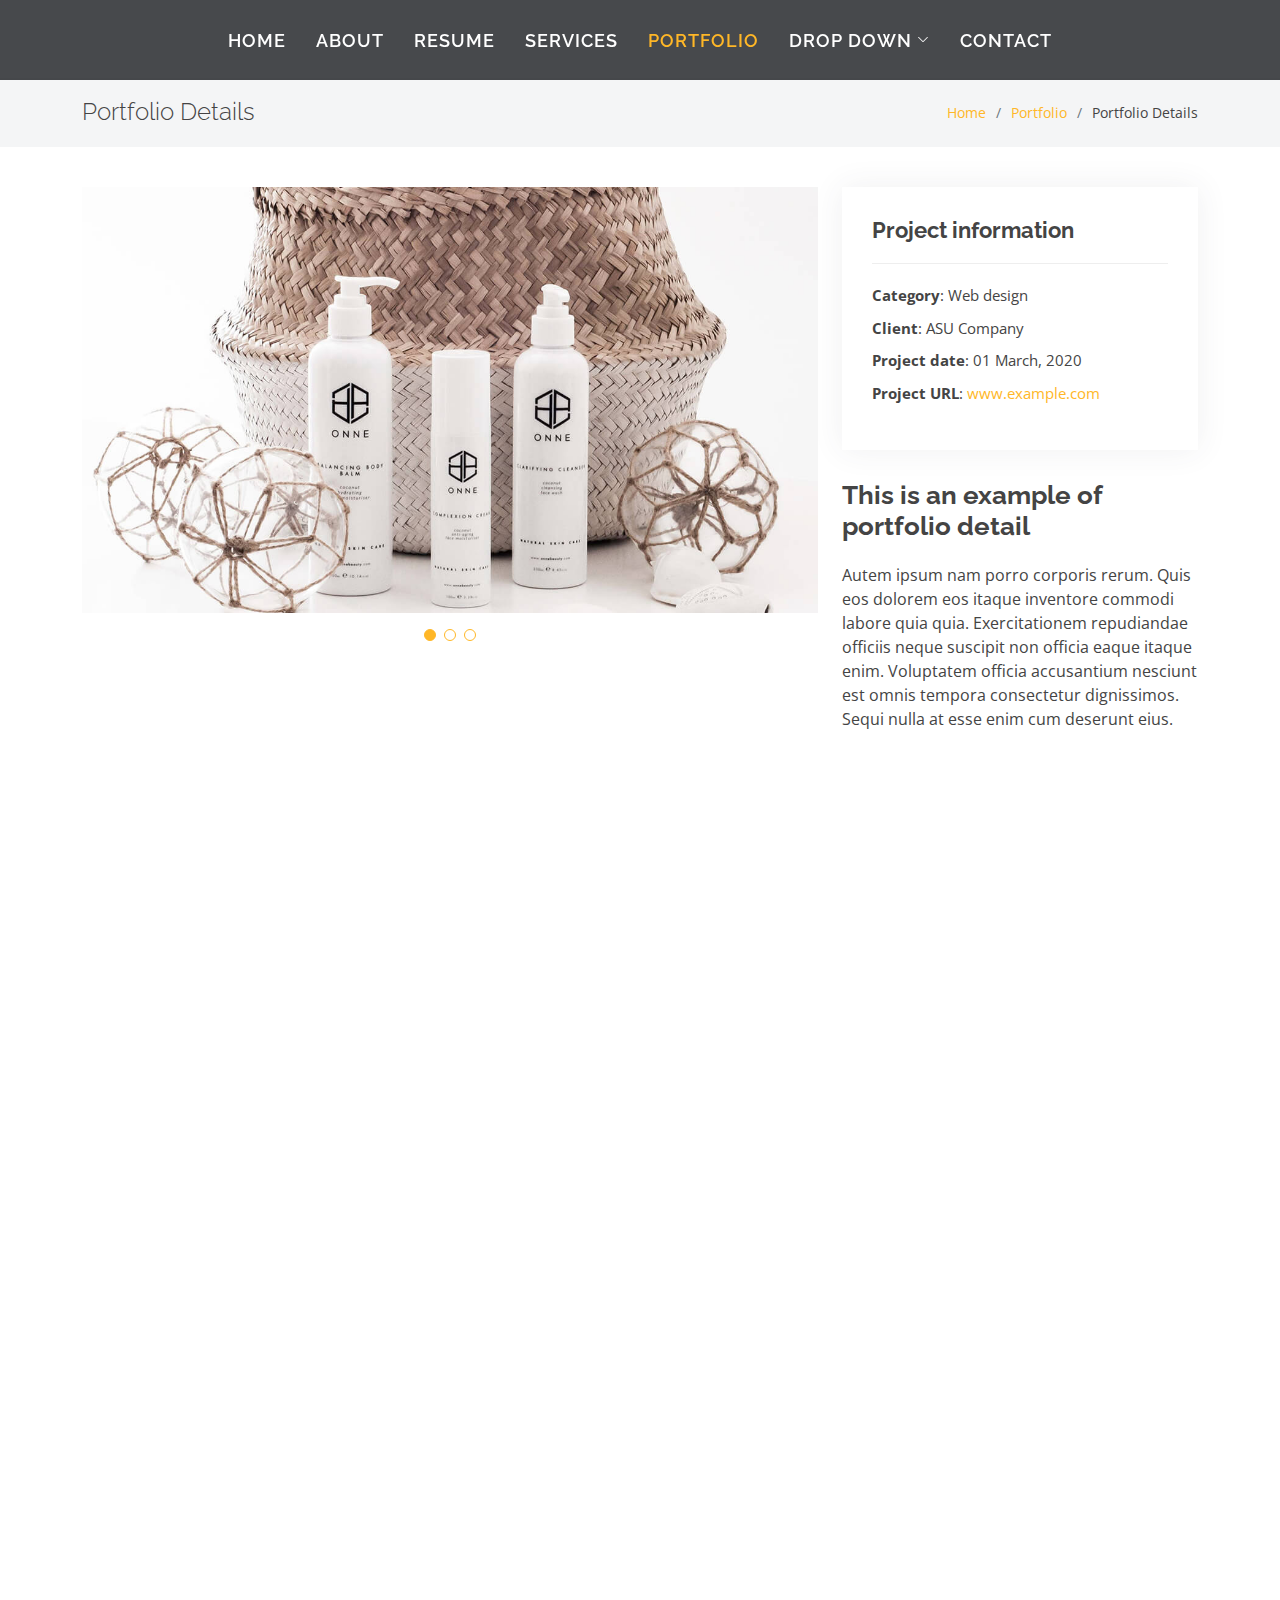
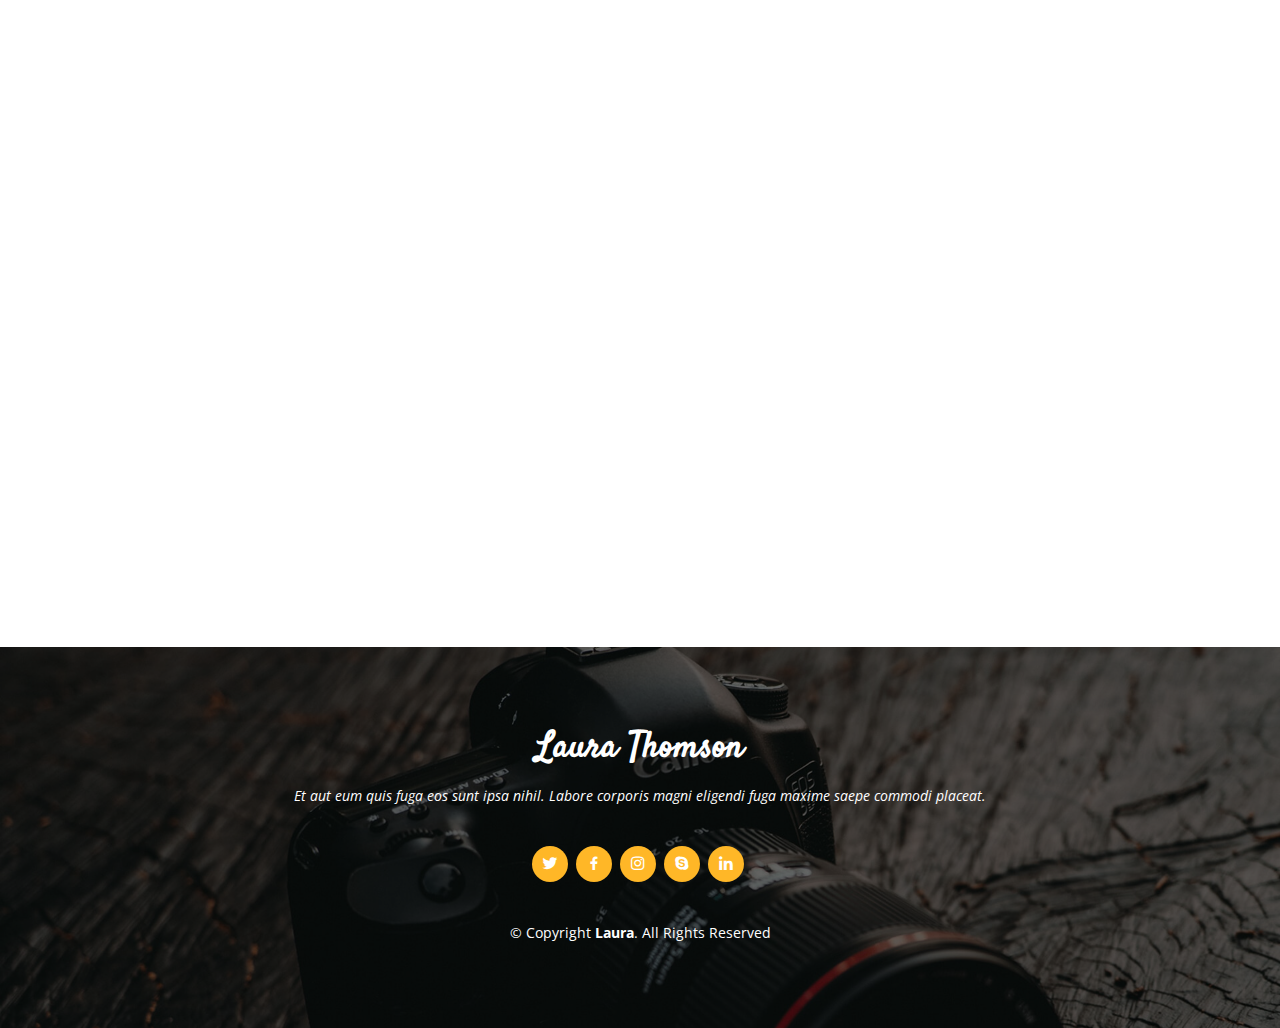
<file: portfolio-details.html>
<!DOCTYPE html>
<html lang="en">

<head>
  <meta charset="utf-8">
  <meta content="width=device-width, initial-scale=1.0" name="viewport">

  <title>Portfolio Details - Laura Bootstrap Template</title>
  <meta content="" name="description">
  <meta content="" name="keywords">

  <!-- Favicons -->
  <link href="assets/img/favicon.png" rel="icon">
  <link href="assets/img/apple-touch-icon.png" rel="apple-touch-icon">

  <!-- Google Fonts -->
  <link href="https://fonts.googleapis.com/css?family=Open+Sans:300,300i,400,400i,600,600i,700,700i|Raleway:300,300i,400,400i,500,500i,600,600i,700,700i|Satisfy" rel="stylesheet">

  <!-- Vendor CSS Files -->
  <link href="assets/vendor/bootstrap/css/bootstrap.min.css" rel="stylesheet">
  <link href="assets/vendor/bootstrap-icons/bootstrap-icons.css" rel="stylesheet">
  <link href="assets/vendor/boxicons/css/boxicons.min.css" rel="stylesheet">
  <link href="assets/vendor/glightbox/css/glightbox.min.css" rel="stylesheet">
  <link href="assets/vendor/swiper/swiper-bundle.min.css" rel="stylesheet">

  <!-- Template Main CSS File -->
  <link href="assets/css/style.css" rel="stylesheet">

  <!-- =======================================================
  * Template Name: Laura - v4.3.0
  * Template URL: https://bootstrapmade.com/laura-free-creative-bootstrap-theme/
  * Author: BootstrapMade.com
  * License: https://bootstrapmade.com/license/
  ======================================================== -->
</head>

<body>

  <!-- ======= Header ======= -->
  <header id="header" class="fixed-top d-flex justify-content-center align-items-center ">

    <nav id="navbar" class="navbar">
      <ul>
        <li><a class="nav-link scrollto " href="#hero">Home</a></li>
        <li><a class="nav-link scrollto" href="#about">About</a></li>
        <li><a class="nav-link scrollto" href="#resume">Resume</a></li>
        <li><a class="nav-link scrollto" href="#services">Services</a></li>
        <li><a class="nav-link scrollto active" href="#portfolio">Portfolio</a></li>
        <li class="dropdown"><a href="#"><span>Drop Down</span> <i class="bi bi-chevron-down"></i></a>
          <ul>
            <li><a href="#">Drop Down 1</a></li>
            <li class="dropdown"><a href="#"><span>Deep Drop Down</span> <i class="bi bi-chevron-right"></i></a>
              <ul>
                <li><a href="#">Deep Drop Down 1</a></li>
                <li><a href="#">Deep Drop Down 2</a></li>
                <li><a href="#">Deep Drop Down 3</a></li>
                <li><a href="#">Deep Drop Down 4</a></li>
                <li><a href="#">Deep Drop Down 5</a></li>
              </ul>
            </li>
            <li><a href="#">Drop Down 2</a></li>
            <li><a href="#">Drop Down 3</a></li>
            <li><a href="#">Drop Down 4</a></li>
          </ul>
        </li>
        <li><a class="nav-link scrollto" href="#contact">Contact</a></li>
      </ul>
      <i class="bi bi-list mobile-nav-toggle"></i>
    </nav><!-- .navbar -->

  </header><!-- End Header -->

  <main id="main">

    <!-- ======= Breadcrumbs Section ======= -->
    <section class="breadcrumbs">
      <div class="container">

        <div class="d-flex justify-content-between align-items-center">
          <h2>Portfolio Details</h2>
          <ol>
            <li><a href="index.html">Home</a></li>
            <li><a href="portfolio.html">Portfolio</a></li>
            <li>Portfolio Details</li>
          </ol>
        </div>

      </div>
    </section><!-- Breadcrumbs Section -->

    <!-- ======= Portfolio Details Section ======= -->
    <section id="portfolio-details" class="portfolio-details">
      <div class="container">

        <div class="row gy-4">

          <div class="col-lg-8">
            <div class="portfolio-details-slider swiper-container">
              <div class="swiper-wrapper align-items-center">

                <div class="swiper-slide">
                  <img src="assets/img/portfolio/portfolio-details-1.jpg" alt="">
                </div>

                <div class="swiper-slide">
                  <img src="assets/img/portfolio/portfolio-details-2.jpg" alt="">
                </div>

                <div class="swiper-slide">
                  <img src="assets/img/portfolio/portfolio-details-3.jpg" alt="">
                </div>

              </div>
              <div class="swiper-pagination"></div>
            </div>
          </div>

          <div class="col-lg-4">
            <div class="portfolio-info">
              <h3>Project information</h3>
              <ul>
                <li><strong>Category</strong>: Web design</li>
                <li><strong>Client</strong>: ASU Company</li>
                <li><strong>Project date</strong>: 01 March, 2020</li>
                <li><strong>Project URL</strong>: <a href="#">www.example.com</a></li>
              </ul>
            </div>
            <div class="portfolio-description">
              <h2>This is an example of portfolio detail</h2>
              <p>
                Autem ipsum nam porro corporis rerum. Quis eos dolorem eos itaque inventore commodi labore quia quia. Exercitationem repudiandae officiis neque suscipit non officia eaque itaque enim. Voluptatem officia accusantium nesciunt est omnis tempora consectetur dignissimos. Sequi nulla at esse enim cum deserunt eius.
              </p>
            </div>
          </div>

        </div>

      </div>
    </section><!-- End Portfolio Details Section -->

  </main><!-- End #main -->

  <!-- ======= Footer ======= -->
  <footer id="footer">
    <div class="container">
      <h3>Laura Thomson</h3>
      <p>Et aut eum quis fuga eos sunt ipsa nihil. Labore corporis magni eligendi fuga maxime saepe commodi placeat.</p>
      <div class="social-links">
        <a href="#" class="twitter"><i class="bx bxl-twitter"></i></a>
        <a href="#" class="facebook"><i class="bx bxl-facebook"></i></a>
        <a href="#" class="instagram"><i class="bx bxl-instagram"></i></a>
        <a href="#" class="google-plus"><i class="bx bxl-skype"></i></a>
        <a href="#" class="linkedin"><i class="bx bxl-linkedin"></i></a>
      </div>
      <div class="copyright">
        &copy; Copyright <strong><span>Laura</span></strong>. All Rights Reserved
      </div>
      
    </div>
  </footer><!-- End Footer -->

  <a href="#" class="back-to-top d-flex align-items-center justify-content-center"><i class="bi bi-arrow-up-short"></i></a>

  <!-- Vendor JS Files -->
  <script src="assets/vendor/bootstrap/js/bootstrap.bundle.min.js"></script>
  <script src="assets/vendor/glightbox/js/glightbox.min.js"></script>
  <script src="assets/vendor/isotope-layout/isotope.pkgd.min.js"></script>
  <script src="assets/vendor/php-email-form/validate.js"></script>
  <script src="assets/vendor/purecounter/purecounter.js"></script>
  <script src="assets/vendor/swiper/swiper-bundle.min.js"></script>
  <script src="assets/vendor/waypoints/noframework.waypoints.js"></script>

  <!-- Template Main JS File -->
  <script src="assets/js/main.js"></script>

</body>

</html>
</file>
<file: assets/css/style.css>
/**
* Template Name: Laura - v4.3.0
* Template URL: https://bootstrapmade.com/laura-free-creative-bootstrap-theme/
* Author: BootstrapMade.com
* License: https://bootstrapmade.com/license/
*/

/*--------------------------------------------------------------
# General
--------------------------------------------------------------*/
body {
  font-family: "Open Sans", sans-serif;
  color: #444444;
}

a {
  color: #ffb727;
  text-decoration: none;
}

a:hover {
  color: #ffc85a;
  text-decoration: none;
}

h1, h2, h3, h4, h5, h6 {
  font-family: "Raleway", sans-serif;
}

/*--------------------------------------------------------------
# Back to top button
--------------------------------------------------------------*/
.back-to-top {
  position: fixed;
  visibility: hidden;
  opacity: 0;
  right: 15px;
  bottom: 15px;
  z-index: 996;
  background: #ffb727;
  width: 40px;
  height: 40px;
  border-radius: 4px;
  transition: all 0.4s;
}

.back-to-top i {
  font-size: 28px;
  color: #fff;
  line-height: 0;
}

.back-to-top:hover {
  background: #ffc550;
  color: #fff;
}

.back-to-top.active {
  visibility: visible;
  opacity: 1;
}

/*--------------------------------------------------------------
# Header
--------------------------------------------------------------*/
#header {
  z-index: 997;
  transition: all 0.5s;
  height: 80px;
  background: rgba(25, 28, 31, 0.8);
}

#header.header-transparent {
  background: transparent;
}

#header.header-scrolled {
  height: 60px;
  background: rgba(25, 28, 31, 0.8);
}

/*--------------------------------------------------------------
# Navigation Menu
--------------------------------------------------------------*/
/**
* Desktop Navigation 
*/
.navbar {
  padding: 0;
}

.navbar ul {
  margin: 0;
  padding: 0;
  display: flex;
  list-style: none;
  align-items: center;
}

.navbar li {
  position: relative;
}

.navbar a, .navbar a:focus {
  display: flex;
  align-items: center;
  justify-content: space-between;
  padding: 10px 15px;
  color: #fff;
  white-space: nowrap;
  transition: 0.3s;
  font-size: 18px;
  font-family: "Raleway", sans-serif;
  text-transform: uppercase;
  font-weight: 600;
  letter-spacing: 1px;
}

.navbar a i, .navbar a:focus i {
  font-size: 12px;
  line-height: 0;
  margin-left: 5px;
}

.navbar a:hover, .navbar .active, .navbar .active:focus, .navbar li:hover > a {
  color: #ffb727;
}

.navbar .dropdown ul {
  display: block;
  position: absolute;
  left: 14px;
  top: calc(100% + 30px);
  margin: 0;
  padding: 10px 0;
  z-index: 99;
  opacity: 0;
  visibility: hidden;
  background: #fff;
  box-shadow: 0px 0px 30px rgba(127, 137, 161, 0.25);
  transition: 0.3s;
  border-radius: 4px;
}

.navbar .dropdown ul li {
  min-width: 200px;
}

.navbar .dropdown ul a {
  padding: 10px 20px;
  font-size: 14px;
  text-transform: none;
  font-weight: 400;
  color: #3b434a;
  letter-spacing: 1px;
}

.navbar .dropdown ul a i {
  font-size: 12px;
}

.navbar .dropdown ul a:hover, .navbar .dropdown ul .active:hover, .navbar .dropdown ul li:hover > a {
  color: #ffb727;
}

.navbar .dropdown:hover > ul {
  opacity: 1;
  top: 100%;
  visibility: visible;
}

.navbar .dropdown .dropdown ul {
  top: 0;
  left: calc(100% - 30px);
  visibility: hidden;
}

.navbar .dropdown .dropdown:hover > ul {
  opacity: 1;
  top: 0;
  left: 100%;
  visibility: visible;
}

@media (max-width: 1366px) {
  .navbar .dropdown .dropdown ul {
    left: -90%;
  }
  .navbar .dropdown .dropdown:hover > ul {
    left: -100%;
  }
}

/**
* Mobile Navigation 
*/
.mobile-nav-toggle {
  color: #fff;
  font-size: 28px;
  cursor: pointer;
  display: none;
  line-height: 0;
  transition: 0.5s;
}

@media (max-width: 991px) {
  .mobile-nav-toggle {
    display: block;
  }
  .navbar ul {
    display: none;
  }
}

.navbar-mobile {
  position: fixed;
  overflow: hidden;
  top: 0;
  right: 0;
  left: 0;
  bottom: 0;
  background: rgba(36, 41, 46, 0.9);
  transition: 0.3s;
  z-index: 999;
}

.navbar-mobile .mobile-nav-toggle {
  position: absolute;
  top: 15px;
  right: 15px;
}

.navbar-mobile ul {
  display: block;
  position: absolute;
  top: 55px;
  right: 15px;
  bottom: 15px;
  left: 15px;
  padding: 10px 0;
  border-radius: 10px;
  background-color: #fff;
  overflow-y: auto;
  transition: 0.3s;
}

.navbar-mobile a {
  padding: 10px 20px;
  font-size: 14px;
  color: #3b434a;
}

.navbar-mobile a:hover, .navbar-mobile .active, .navbar-mobile li:hover > a {
  color: #ffb727;
}

.navbar-mobile .getstarted {
  margin: 15px;
}

.navbar-mobile .dropdown ul {
  position: static;
  display: none;
  margin: 10px 20px;
  padding: 10px 0;
  z-index: 99;
  opacity: 1;
  visibility: visible;
  background: #fff;
  box-shadow: 0px 0px 30px rgba(127, 137, 161, 0.25);
}

.navbar-mobile .dropdown ul li {
  min-width: 200px;
}

.navbar-mobile .dropdown ul a {
  padding: 10px 20px;
}

.navbar-mobile .dropdown ul a i {
  font-size: 12px;
}

.navbar-mobile .dropdown ul a:hover, .navbar-mobile .dropdown ul .active:hover, .navbar-mobile .dropdown ul li:hover > a {
  color: #ffb727;
}

.navbar-mobile .dropdown > .dropdown-active {
  display: block;
}

/*--------------------------------------------------------------
# Hero Section
--------------------------------------------------------------*/
#hero {
  width: 100%;
  height: 100vh;
  background: url("../img/hero-bg.jpg") top right;
  background-size: cover;
  position: relative;
}

#hero:before {
  content: "";
  background: rgba(63, 10, 94, 0.945);
  /* background: rgba(0, 0, 0, 0.65); */
  opacity: 0.9;
  position: absolute;
  bottom: 0;
  top: 0;
  left: 0;
  right: 0;
}

#hero .hero-container {
  position: absolute;
  bottom: 0;
  top: 0;
  left: 0;
  right: 0;
  display: flex;
  justify-content: center;
  align-items: center;
  flex-direction: column;
  padding: 0 15px;
}

#hero h1 {
  margin: 0 0 10px 0;
  font-size: 120px;
  font-family: "Satisfy", serif;
  color: #fff;
}

#hero h2 {
  color: #eee;
  margin-bottom: 50px;
  font-size: 20px;
  font-weight: 500;
  letter-spacing: 1px;
  text-transform: uppercase;
}

#hero .btn-scroll {
  transition: 0.4s;
  color: rgba(255, 255, 255, 0.6);
  animation: up-down 1s ease-in-out infinite alternate-reverse both;
}

#hero .btn-scroll i {
  font-size: 60px;
}

#hero .btn-scroll:hover {
  color: #ffb727;
}

@media (min-width: 1024px) {
  #hero {
    background-attachment: fixed;
  }
  /* #hero h1 {
    font-size: 20px;
  } */
  /* #hero h2 {
    text-align: center;
    font-size: 10px;
    margin-bottom: 30px;
  } */
}

@media (max-width: 991px) {
  #hero h1 {
    font-size: 120px;
  }
  #hero h2 {
    text-align: center;
    font-size: 20px;
    margin-bottom: 30px;
  }
}

@-webkit-keyframes up-down {
  0% {
    transform: translateY(5px);
  }
  100% {
    transform: translateY(-5px);
  }
}

@keyframes up-down {
  0% {
    transform: translateY(5px);
  }
  100% {
    transform: translateY(-5px);
  }
}

/*--------------------------------------------------------------
# Sections General
--------------------------------------------------------------*/
section {
  padding: 60px 0;
}

.section-bg {
  background-color: white;
}

.section-title {
  text-align: center;
  padding: 30px 0;
  position: relative;
}

.section-title h2 {
  font-size: 32px;
  font-weight: 700;
  text-transform: uppercase;
  margin-bottom: 20px;
  padding-bottom: 0;
  color: #3b434a;
  position: relative;
  z-index: 2;
}

.section-title span {
  position: absolute;
  top: 30px;
  color: #eef0f2;
  left: 0;
  right: 0;
  z-index: 1;
  font-weight: 700;
  font-size: 52px;
  text-transform: uppercase;
  line-height: 0;
}

.section-title p {
  margin-bottom: 0;
  position: relative;
  z-index: 2;
}

@media (max-width: 575px) {
  .section-title h2 {
    font-size: 28px;
    margin-bottom: 15px;
  }
  .section-title span {
    font-size: 38px;
  }
}

/*--------------------------------------------------------------
# Breadcrumbs
--------------------------------------------------------------*/
.breadcrumbs {
  padding: 20px 0;
  background-color: #f4f5f6;
  min-height: 40px;
  margin-top: 78px;
}

@media (max-width: 992px) {
  .breadcrumbs {
    margin-top: 60px;
  }
}

.breadcrumbs h2 {
  font-size: 24px;
  font-weight: 300;
  margin: 0;
}

@media (max-width: 992px) {
  .breadcrumbs h2 {
    margin: 0 0 10px 0;
  }
}

.breadcrumbs ol {
  display: flex;
  flex-wrap: wrap;
  list-style: none;
  padding: 0;
  margin: 0;
  font-size: 14px;
}

.breadcrumbs ol li + li {
  padding-left: 10px;
}

.breadcrumbs ol li + li::before {
  display: inline-block;
  padding-right: 10px;
  color: #6c757d;
  content: "/";
}

@media (max-width: 768px) {
  .breadcrumbs .d-flex {
    display: block !important;
  }
  .breadcrumbs ol {
    display: block;
  }
  .breadcrumbs ol li {
    display: inline-block;
  }
}

/*--------------------------------------------------------------
# About Me
--------------------------------------------------------------*/
.about .content h3 {
  font-weight: 700;
  font-size: 26px;
  color: #3b434a;
  text-transform: uppercase;
}

.about .content ul {
  list-style: none;
  padding: 0;
}

.about .content ul li {
  margin-bottom: 20px;
  display: flex;
  align-items: center;
}

.about .content ul strong {
  margin-right: 10px;
}

.about .content ul i {
  font-size: 16px;
  margin-right: 5px;
  color: #ffb727;
  line-height: 0;
}

.about .content p:last-child {
  margin-bottom: 0;
}

.about .content .count-box {
  width: 100%;
}

.about .content .count-box i {
  display: block;
  font-size: 36px;
  color: #ffb727;
  float: left;
  line-height: 0;
}

.about .content .count-box span {
  font-size: 36px;
  line-height: 30px;
  display: block;
  font-weight: 700;
  color: #3b434a;
  margin-left: 50px;
}

.about .content .count-box p {
  padding: 15px 0 0 0;
  margin: 0 0 0 50px;
  font-family: "Raleway", sans-serif;
  font-size: 14px;
  color: #5d6a75;
}

.about .content .count-box a {
  font-weight: 600;
  display: block;
  margin-top: 20px;
  color: #5d6a75;
  font-size: 15px;
  font-family: "Satisfy", serif;
  transition: ease-in-out 0.3s;
}

.about .content .count-box a:hover {
  color: #82909c;
}

.about .image {
  background: url("../img/me.jpg") center center no-repeat;
  background-size: cover;
  min-height: 500px;
}

.about .skills-content {
  margin-top: 30px;
}

.about .skills-content .progress {
  height: 60px;
  display: block;
  background: none;
  border-radius: 0;
}

.about .skills-content .progress .skill {
  padding: 10px 0;
  margin: 0 0 6px 0;
  text-transform: uppercase;
  display: block;
  font-weight: 700;
  font-family: "Raleway", sans-serif;
  color: #3b434a;
}

.about .skills-content .progress .skill .val {
  float: right;
  font-style: normal;
}

.about .skills-content .progress-bar-wrap {
  background: #e6e8eb;
}

.about .skills-content .progress-bar {
  width: 1px;
  height: 10px;
  transition: .9s;
  background-color: #ffb727;
}

.row {
  --bs-gutter-x: 1.5rem;
  --bs-gutter-y: 0; 
  display: flex;
  flex-wrap: wrap;
  height: 2000px;
  margin-top: calc(var(--bs-gutter-y) * -1);
  margin-right: calc(var(--bs-gutter-x)/ -2);
  margin-left: calc(var(--bs-gutter-x)/ -2);
}
/*--------------------------------------------------------------
# My Resume
--------------------------------------------------------------*/
.resume .resume-title {
  font-size: 26px;
  font-weight: 700;
  margin-top: 20px;
  margin-bottom: 20px;
  color: #3b434a;
}

.resume .resume-item {
  padding: 0 0 20px 20px;
  margin-top: -2px;
  border-left: 2px solid #82909c;
  position: relative;
}

.resume .resume-item h4 {
  line-height: 18px;
  font-size: 16px;
  font-weight: 700;
  text-transform: uppercase;
  color: #ffb727;
  margin-bottom: 10px;
}

.resume .resume-item h5 {
  font-size: 16px;
  background: #eef0f2;
  padding: 5px 15px;
  display: inline-block;
  font-weight: 600;
  margin-bottom: 10px;
}

.resume .resume-item ul {
  padding-left: 20px;
}

.resume .resume-item ul li {
  padding-bottom: 10px;
}

.resume .resume-item:last-child {
  padding-bottom: 0;
}

.resume .resume-item::before {
  content: "";
  position: absolute;
  width: 16px;
  height: 16px;
  border-radius: 50px;
  left: -9px;
  top: 0;
  background: #fff;
  border: 2px solid #82909c;
}

/*--------------------------------------------------------------
# My Services
--------------------------------------------------------------*/
.services .icon-box {
  padding: 30px;
  position: relative;
  overflow: hidden;
  background: #fff;
  box-shadow: 0 10px 29px 0 rgba(68, 88, 144, 0.1);
  transition: all 0.3s ease-in-out;
  text-align: center;
  border: 1px solid #fff;
}

.services .icon {
  margin: 0 auto 20px auto;
  padding-top: 17px;
  display: inline-block;
  text-align: center;
  border-radius: 50%;
  width: 72px;
  height: 72px;
  background: #fff4df;
}

.services .icon i {
  font-size: 36px;
  line-height: 1;
  color: #ffb727;
}

.services .title {
  font-weight: 700;
  margin-bottom: 15px;
  font-size: 18px;
}

.services .title a {
  color: #111;
  transition: 0.3s;
}

.services .description {
  font-size: 15px;
  line-height: 28px;
  margin-bottom: 0;
}

.services .icon-box:hover {
  border-color: #ffb727;
}

.services .icon-box:hover .title a {
  color: #ffb727;
}

/*--------------------------------------------------------------
# Testimonials
--------------------------------------------------------------*/
.testimonials {
  padding: 80px 0;
  background: url("../img/testimonials-bg.jpg") no-repeat;
  background-position: center center;
  background-size: cover;
  position: relative;
}

.testimonials::before {
  content: "";
  position: absolute;
  left: 0;
  right: 0;
  top: 0;
  bottom: 0;
  background: rgba(14, 16, 17, 0.7);
}

.testimonials .section-header {
  margin-bottom: 40px;
}

.testimonials .testimonial-item {
  text-align: center;
  color: #fff;
}

.testimonials .testimonial-item .testimonial-img {
  width: 100px;
  border-radius: 50%;
  border: 6px solid rgba(255, 255, 255, 0.15);
  margin: 0 auto;
}

.testimonials .testimonial-item h3 {
  font-size: 20px;
  font-weight: bold;
  margin: 10px 0 5px 0;
  color: #fff;
}

.testimonials .testimonial-item h4 {
  font-size: 14px;
  color: #ddd;
  margin: 0 0 15px 0;
}

.testimonials .testimonial-item .quote-icon-left, .testimonials .testimonial-item .quote-icon-right {
  color: rgba(255, 255, 255, 0.4);
  font-size: 26px;
}

.testimonials .testimonial-item .quote-icon-left {
  display: inline-block;
  left: -5px;
  position: relative;
}

.testimonials .testimonial-item .quote-icon-right {
  display: inline-block;
  right: -5px;
  position: relative;
  top: 10px;
}

.testimonials .testimonial-item p {
  font-style: italic;
  margin: 0 auto 15px auto;
  color: #eee;
}

.testimonials .swiper-pagination {
  margin-top: 20px;
  position: relative;
}

.testimonials .swiper-pagination .swiper-pagination-bullet {
  width: 12px;
  height: 12px;
  opacity: 1;
  background-color: rgba(255, 255, 255, 0.4);
}

.testimonials .swiper-pagination .swiper-pagination-bullet-active {
  background-color: #ffb727;
}

@media (min-width: 992px) {
  .testimonials .testimonial-item p {
    width: 80%;
  }
}

/*--------------------------------------------------------------
# My Portfolio
--------------------------------------------------------------*/
.portfolio #portfolio-flters {
  list-style: none;
  margin-bottom: 20px;
}

.portfolio #portfolio-flters li {
  cursor: pointer;
  display: inline-block;
  margin: 0 10px 10px 10px;
  font-size: 15px;
  font-weight: 600;
  line-height: 1;
  padding: 7px 10px;
  text-transform: uppercase;
  color: #444444;
  transition: all 0.3s ease-in-out;
  border: 2px solid #fff;
}

.portfolio #portfolio-flters li:hover, .portfolio #portfolio-flters li.filter-active {
  color: #f3a200;
  border-color: #ffb727;
}

.portfolio .portfolio-item {
  margin-bottom: 30px;
}

.portfolio .portfolio-item .portfolio-img {
  overflow: hidden;
}

.portfolio .portfolio-item .portfolio-img img {
  transition: all 0.8s ease-in-out;
}

.portfolio .portfolio-item .portfolio-info {
  opacity: 0;
  position: absolute;
  left: 15px;
  bottom: 0;
  z-index: 3;
  right: 15px;
  transition: all ease-in-out 0.3s;
  background: rgba(0, 0, 0, 0.5);
  padding: 10px 15px;
}

.portfolio .portfolio-item .portfolio-info h4 {
  font-size: 18px;
  color: #fff;
  font-weight: 600;
  color: #fff;
  margin-bottom: 0px;
}

.portfolio .portfolio-item .portfolio-info p {
  color: rgba(255, 255, 255, 0.8);
  font-size: 14px;
  margin-bottom: 0;
}

.portfolio .portfolio-item .portfolio-info .preview-link, .portfolio .portfolio-item .portfolio-info .details-link {
  position: absolute;
  right: 40px;
  font-size: 24px;
  top: calc(50% - 18px);
  color: #fff;
  transition: 0.3s;
}

.portfolio .portfolio-item .portfolio-info .preview-link:hover, .portfolio .portfolio-item .portfolio-info .details-link:hover {
  color: #ffc041;
}

.portfolio .portfolio-item .portfolio-info .details-link {
  right: 10px;
}

.portfolio .portfolio-item:hover .portfolio-img img {
  transform: scale(1.2);
}

.portfolio .portfolio-item:hover .portfolio-info {
  opacity: 1;
}

/*--------------------------------------------------------------
# Portfolio Details
--------------------------------------------------------------*/
.portfolio-details {
  padding-top: 40px;
}

.portfolio-details .portfolio-details-slider img {
  width: 100%;
}

.portfolio-details .portfolio-details-slider .swiper-pagination {
  margin-top: 20px;
  position: relative;
}

.portfolio-details .portfolio-details-slider .swiper-pagination .swiper-pagination-bullet {
  width: 12px;
  height: 12px;
  background-color: #fff;
  opacity: 1;
  border: 1px solid #ffb727;
}

.portfolio-details .portfolio-details-slider .swiper-pagination .swiper-pagination-bullet-active {
  background-color: #ffb727;
}

.portfolio-details .portfolio-info {
  padding: 30px;
  box-shadow: 0px 0 30px rgba(59, 67, 74, 0.08);
}

.portfolio-details .portfolio-info h3 {
  font-size: 22px;
  font-weight: 700;
  margin-bottom: 20px;
  padding-bottom: 20px;
  border-bottom: 1px solid #eee;
}

.portfolio-details .portfolio-info ul {
  list-style: none;
  padding: 0;
  font-size: 15px;
}

.portfolio-details .portfolio-info ul li + li {
  margin-top: 10px;
}

.portfolio-details .portfolio-description {
  padding-top: 30px;
}

.portfolio-details .portfolio-description h2 {
  font-size: 26px;
  font-weight: 700;
  margin-bottom: 20px;
}

.portfolio-details .portfolio-description p {
  padding: 0;
}

/*--------------------------------------------------------------
# Pricing
--------------------------------------------------------------*/
.pricing .box {
  padding: 20px;
  background: #fff;
  text-align: center;
  box-shadow: 0px 0px 4px rgba(0, 0, 0, 0.12);
  border-radius: 5px;
  position: relative;
  overflow: hidden;
}

.pricing h3 {
  font-weight: 400;
  margin: -20px -20px 20px -20px;
  padding: 20px 15px;
  font-size: 16px;
  font-weight: 600;
  color: #777777;
  background: #f8f8f8;
}

.pricing h4 {
  font-size: 36px;
  color: #ffb727;
  font-weight: 600;
  font-family: "Open Sans", sans-serif;
  margin-bottom: 20px;
}

.pricing h4 sup {
  font-size: 20px;
  top: -12px;
  left: -3px;
}

.pricing h4 span {
  color: #bababa;
  font-size: 16px;
  font-weight: 300;
}

.pricing ul {
  padding: 0;
  list-style: none;
  color: #444444;
  text-align: center;
  line-height: 20px;
  font-size: 14px;
}

.pricing ul li {
  padding-bottom: 16px;
}

.pricing ul i {
  color: #ffb727;
  font-size: 18px;
  padding-right: 4px;
}

.pricing ul .na {
  color: #ccc;
  text-decoration: line-through;
}

.pricing .btn-wrap {
  margin: 20px -20px -20px -20px;
  padding: 20px 15px;
  background: #f8f8f8;
  text-align: center;
}

.pricing .btn-buy {
  background: #ffb727;
  display: inline-block;
  padding: 8px 35px;
  border-radius: 4px;
  color: #fff;
  transition: none;
  font-size: 14px;
  font-weight: 400;
  font-family: "Raleway", sans-serif;
  font-weight: 600;
  transition: 0.3s;
}

.pricing .btn-buy:hover {
  background: #ffc85a;
}

.pricing .featured h3 {
  color: #fff;
  background: #ffb727;
}

.pricing .advanced {
  width: 200px;
  position: absolute;
  top: 18px;
  right: -68px;
  transform: rotate(45deg);
  z-index: 1;
  font-size: 14px;
  padding: 1px 0 3px 0;
  background: #ffb727;
  color: #fff;
}

/*--------------------------------------------------------------
# Contact Me
--------------------------------------------------------------*/
.contact .info-box {
  color: #444444;
  text-align: center;
  box-shadow: 0 0 30px rgba(214, 215, 216, 0.6);
  padding: 20px 0 30px 0;
}

.contact .info-box i.bx {
  font-size: 24px;
  color: #ffb727;
  border-radius: 50%;
  padding: 15px;
  background: #fff6e4;
}

.contact .info-box h3 {
  font-size: 20px;
  color: #777777;
  font-weight: 700;
  margin: 10px 0;
}

.contact .info-box p {
  padding: 0;
  line-height: 24px;
  font-size: 14px;
  margin-bottom: 0;
}

.contact .social-links {
  margin-top: 15px;
  display: flex;
  justify-content: center;
}

.contact .social-links a {
  font-size: 18px;
  display: inline-block;
  color: #687683;
  line-height: 1;
  margin: 0 8px;
  transition: 0.3s;
  padding: 14px;
  border-radius: 50px;
  border: 1px solid #dde1e4;
}

.contact .social-links a:hover {
  color: #fff;
  border-color: #ffb727;
  background: #ffb727;
}

.contact .php-email-form {
  box-shadow: 0 0 30px rgba(214, 215, 216, 0.6);
  padding: 27px;
}

.contact .php-email-form .validate {
  display: none;
  color: red;
  margin: 0 0 15px 0;
  font-weight: 400;
  font-size: 13px;
}

.contact .php-email-form .error-message {
  display: none;
  color: #fff;
  background: #ed3c0d;
  text-align: left;
  padding: 15px;
  font-weight: 600;
}

.contact .php-email-form .error-message br + br {
  margin-top: 25px;
}

.contact .php-email-form .sent-message {
  display: none;
  color: #fff;
  background: #18d26e;
  text-align: center;
  padding: 15px;
  font-weight: 600;
}

.contact .php-email-form .loading {
  display: none;
  background: #fff;
  text-align: center;
  padding: 15px;
}

.contact .php-email-form .loading:before {
  content: "";
  display: inline-block;
  border-radius: 50%;
  width: 24px;
  height: 24px;
  margin: 0 10px -6px 0;
  border: 3px solid #18d26e;
  border-top-color: #eee;
  -webkit-animation: animate-loading 1s linear infinite;
  animation: animate-loading 1s linear infinite;
}

.contact .php-email-form input, .contact .php-email-form textarea {
  border-radius: 0;
  box-shadow: none;
  font-size: 14px;
}

.contact .php-email-form input::focus, .contact .php-email-form textarea::focus {
  background-color: #ffb727;
}

.contact .php-email-form input {
  padding: 10px 15px;
}

.contact .php-email-form textarea {
  padding: 12px 15px;
}

.contact .php-email-form button[type="submit"] {
  background: #ffb727;
  border: 0;
  padding: 10px 24px;
  color: #fff;
  transition: 0.4s;
  border-radius: 5px;
}

.contact .php-email-form button[type="submit"]:hover {
  background: #ffc85a;
}

@-webkit-keyframes animate-loading {
  0% {
    transform: rotate(0deg);
  }
  100% {
    transform: rotate(360deg);
  }
}

@keyframes animate-loading {
  0% {
    transform: rotate(0deg);
  }
  100% {
    transform: rotate(360deg);
  }
}

/*--------------------------------------------------------------
# Footer
--------------------------------------------------------------*/
#footer {
  background: url("../img/footer-bg.jpg") top center no-repeat;
  background-size: cover;
  color: #fff;
  font-size: 14px;
  text-align: center;
  padding: 80px 0;
  position: relative;
}

#footer::before {
  content: "";
  position: absolute;
  left: 0;
  right: 0;
  top: 0;
  bottom: 0;
  background: rgba(0, 0, 0, 0.6);
}

#footer .container {
  position: relative;
}

#footer h3 {
  font-size: 36px;
  font-weight: 700;
  color: #fff;
  position: relative;
  font-family: "Satisfy", serif;
  padding: 0;
  margin: 0 0 15px 0;
}

#footer p {
  font-size: 15;
  font-style: italic;
  padding: 0;
  margin: 0 0 40px 0;
}

#footer .social-links {
  margin: 0 0 40px 0;
}

#footer .social-links a {
  font-size: 18px;
  display: inline-block;
  background: #ffb727;
  color: #fff;
  line-height: 1;
  padding: 8px 0;
  margin-right: 4px;
  border-radius: 50%;
  text-align: center;
  width: 36px;
  height: 36px;
  transition: 0.3s;
}

#footer .social-links a:hover {
  background: #f3a200;
  color: #fff;
  text-decoration: none;
}

#footer .copyright {
  margin: 0 0 5px 0;
}

#footer .credits {
  font-size: 13px;
}
</file>
